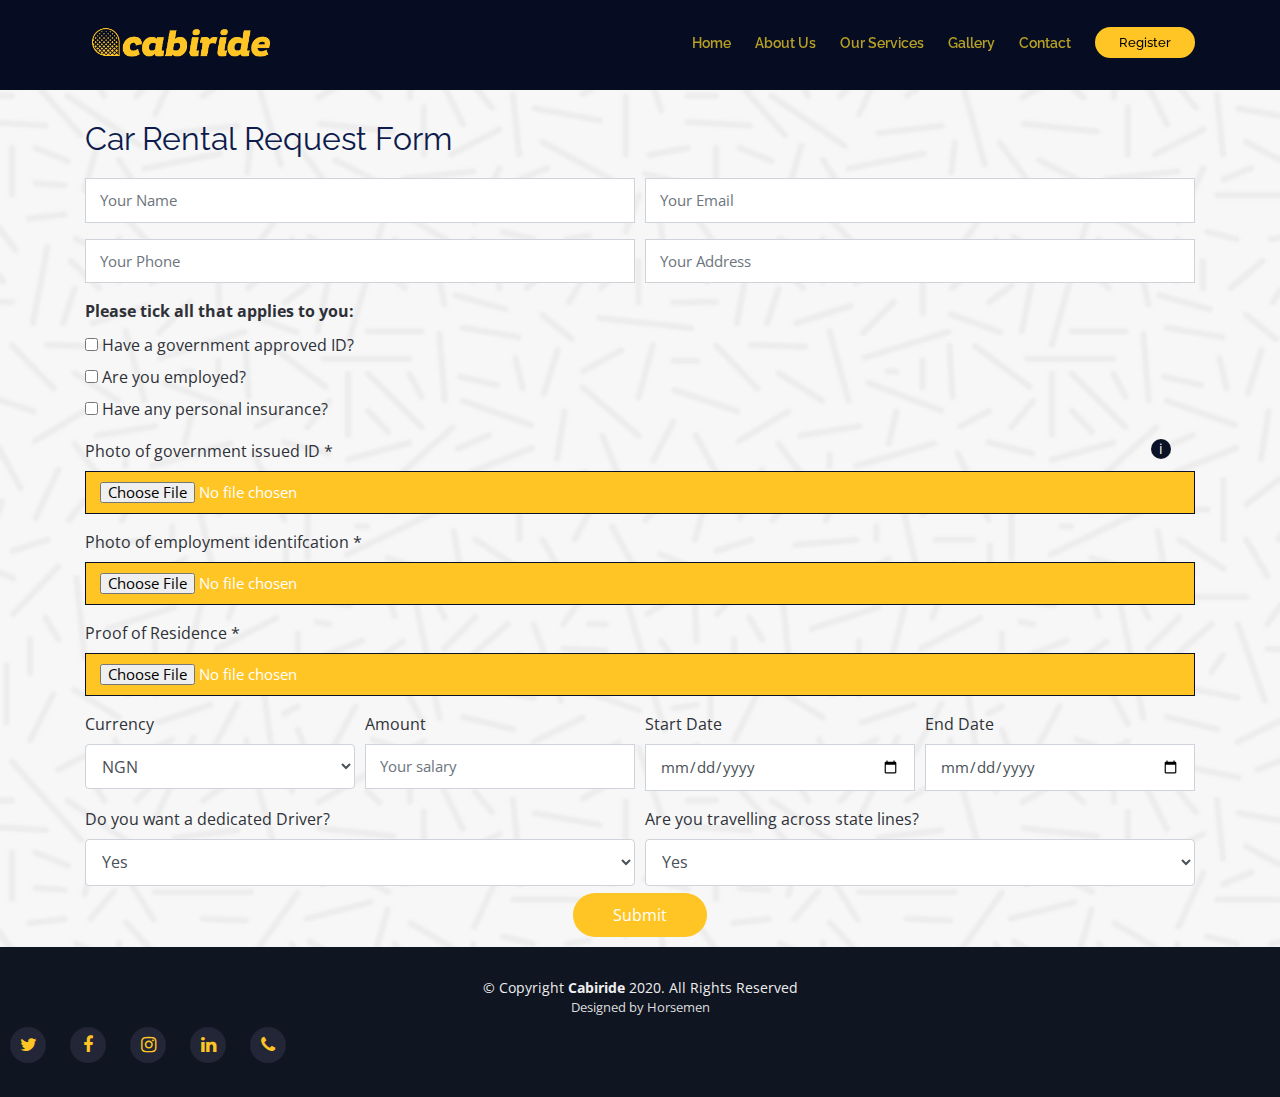
<file: carRentalsForm.html>
<!DOCTYPE html>
<html lang="en">

<head>
  <meta charset="utf-8">
  <title>Cabiride-Fleet Management Company</title>
  <meta content="width=device-width, initial-scale=1.0" name="viewport">
  <meta content="" name="keywords">
  <meta content="" name="description">

  <!-- Favicons -->
  <link href="img/favicon.png" rel="icon">
  <link href="img/apple-touch-icon.png" rel="apple-touch-icon">

  <!-- Google Fonts -->
  <link href="https://fonts.googleapis.com/css?family=Open+Sans:300,300i,400,400i,700,700i|Raleway:300,400,500,700,800" rel="stylesheet">

  <!-- Bootstrap CSS File -->
  <link href="lib/bootstrap/css/bootstrap.min.css" rel="stylesheet">

  <!-- Libraries CSS Files -->
  <link href="lib/font-awesome/css/font-awesome.min.css" rel="stylesheet">
  <link href="lib/animate/animate.min.css" rel="stylesheet">
  <link href="lib/venobox/venobox.css" rel="stylesheet">
  <link href="lib/owlcarousel/assets/owl.carousel.min.css" rel="stylesheet">

  <!-- Main Stylesheet File -->
  <link href="css/style.css" rel="stylesheet">

 </head>

<body>

  <!--==========================
    Header
  ============================-->
  <header id="header" class="header">
    <div class="container">

      <div id="logo" class="pull-left">
        <!-- Uncomment below if you prefer to use a text logo -->
        <!-- <h1><a href="#main">C<span>o</span>nf</a></h1>-->
        <a href="#intro" class="scrollto"><img src="img/logo.png" alt="Company logo" title=""></a>
      </div>

      <nav id="nav-menu-container">
        <ul class="nav-menu">
          <li><a href="index.html">Home</a></li>
          <li><a href="about.html">About Us</a></li>
          <li><a href="services.html">Our Services</a></li>
          <li><a href="gallery.html">Gallery</a></li>
          <li><a href="contact.html">Contact</a></li>
          <li class="buy-tickets"><a href="#buy-tickets">Register</a></li>
        </ul>
      </nav><!-- #nav-menu-container -->
    </div>
  </header><!-- #header -->
  <div class="nav-bg">
  </div>
     <!--==========================
      Contact Section
    ============================-->
    <section id="contact" class="section-bg wow">

      <div class="container">
        <h2>Car Rental Request Form</h2>
        <div class="form">
          <div id="sendmessage">Your message has been sent. Thank you!</div>
          <div id="errormessage"></div>
          <form action="" method="post" role="form" class="contactForm" enctype="multipart/form-data">
            <div class="form-row">
              <div class="form-group col-md-6">
                <input type="text" name="name" class="form-control" id="name" placeholder="Your Name" data-rule="minlen:4" data-msg="Please enter at least 4 chars" />
                <div class="validation"></div>
              </div>
              <div class="form-group col-md-6">
                <input type="email" class="form-control" name="email" id="email" placeholder="Your Email" data-rule="email" data-msg="Please enter a valid email" />
                <div class="validation"></div>
              </div>
            </div>
            <div class="form-row">
                <div class="form-group col-md-6">
                  <input type="tel" class="form-control" name="phone" id="phone" placeholder="Your Phone" data-rule="minlen:11" data-msg="Please enter a valid phone number" />
                  <div class="validation"></div>
                </div>
                <div class="form-group col-md-6">
                  <input type="text" class="form-control" name="address" id="address" placeholder="Your Address" data-rule="minlen:4" data-msg="Please enter at least 8 chars of subject" />
                  <div class="validation"></div>
                </div>
            </div>
            
              <p>Please tick all that applies to you:</p>
            
            <div class="checkbox-group">
              <input type="checkbox" name="identification" id="identification" value="Has a Valid ID" />
              <label class="check-box"for="identification">Have a government approved ID?</label><br>
              <input type="checkbox" name="work" id="work" value="gainfully employed" />
              <label class="check-box"for="work">Are you employed?</label><br>
              <input type="checkbox" name="Personalinsurance" id="Personalinsurance" value="Has Insurance" />
              <label class="check-box"for="Personalinsurance">Have any personal insurance?</label><br>
            </div>

              <div class="form-group" id="content">
                      <label for="identificationGovt">Photo of government issued ID * &nbsp</label>
                        <div class="help-tip">
                          <p>1. Drivers License <br>2. International passport<br>3. Voters card<br>4. National ID Card</p>
                        </div>
                      <input name="identificationGovt" type="file" class="filestyle file_1 form-control btn_file" required="" id="identificationGovt" tabindex="-1">
              </div>
              <div class="form-group">
                      <label for="identificationWork">Photo of employment identifcation *</label>
                      <input name="identificationWork" type="file" class="filestyle file_1 form-control btn_file" required="" id="identificationWork" tabindex="-1">
              </div>
              <div class="form-group">
                      <label for="proofOfResidence">Proof of Residence *</label>
                      <input name="proofOfResidence" type="file" class="filestyle file_1 form-control btn_file" required=""  id="proofOfResidence" tabindex="-1">
              </div>
              <div class="form-row">
                <div class="form-group col-md-3">
                  <label for="Currency">Currency</label>
                    <Select type="option" class="form-control" name="salaryCurrency" id="salaryCurrency">
                      <option>NGN</option>
                      <option>USD</option>
                      <option>GBP</option>
                    </Select>
                  <div class="validation"></div>
                </div>
                  <div class="form-group col-md-3">
                  <label for="startDate">Amount</label>
                  <input type="tel" class="form-control" name="salary" id="salary" placeholder="Your salary" data-rule="minlen:4" data-msg="Please enter only numbers" />
                  <div class="validation"></div>
                </div>
                <div class="form-group col-md-3">
                  <label for="startDate">Start Date</label>
                  <input type="date" class="form-control" name="startDate" id="startDate" data-rule="minlen:4" data-msg="Please select a date"  />
                  <div class="validation"></div>
                </div>
                 <div class="form-group col-md-3">
                  <label for="endDate">End Date</label>
                  <input type="date" class="form-control" name="endDate" id="endDate" data-rule="minlen:4" data-msg="Please select a date" />
                  <div class="validation"></div>
                </div>
            </div>
            <div class="form-row">
                <div class="form-group col-md-6">
                      <label for="driver">Do you want a dedicated Driver?</label>
                        <Select type="option" class="form-control" name="Driver" id="Driver">
                          <option>Yes</option>
                          <option>No</option>
                        </Select>
                      <div class="validation"></div>
                 </div>
                    <div class="form-group col-md-6">
                      <label for="Mobility">Are you travelling across state lines?</label>
                        <Select type="option" class="form-control" name="Mobility" id="Mobility">
                          <option>Yes</option>
                          <option>No</option>
                        </Select>
                      <div class="validation"></div>
                 </div>
            </div>     

            <div class="text-center"><button name="submit" id="submit" type="submit">Submit</button></div>
          </form>
        </div>

      </div>
    </section><!-- contact -->


<!--==========================
    Footer
  ============================-->
  <footer id="footer">
    <div class="container">
      <div class="copyright">
        &copy; Copyright <strong>Cabiride</strong> 2020. All Rights Reserved
      </div>
      <div class="credits">
        Designed by Horsemen
      </div>
    </div>
    <div class="social-links">
        <a href="#" class="twitter"><i class="fa fa-twitter"></i></a>
          <a href="#" class="facebook"><i class="fa fa-facebook"></i></a>
          <a href="#" class="instagram"><i class="fa fa-instagram"></i></a>
        <a href="#" class="linkedin"><i class="fa fa-linkedin"></i></a>
        <a href="#" class="phone"><i class="fa fa-phone"></i></a>
    </div>
  </footer><!-- #footer -->

  <a href="#" class="back-to-top"><i class="fa fa-angle-up"></i></a>
  
 
  <!-- JavaScript Libraries -->
  <script src="lib/jquery/jquery.min.js"></script>
  <script src="lib/jquery/jquery-migrate.min.js"></script>
  <script src="lib/bootstrap/js/bootstrap.bundle.min.js"></script>
  <script src="lib/easing/easing.min.js"></script>
  <script src="lib/superfish/hoverIntent.js"></script>
  <script src="lib/superfish/superfish.min.js"></script>
  <script src="lib/wow/wow.min.js"></script>
  <script src="lib/venobox/venobox.min.js"></script>
  <script src="lib/owlcarousel/owl.carousel.min.js"></script>

  <!-- Contact Form JavaScript File -->
 <!-- <script src="js/contactform.js"></script> -->

  <!-- Template Main Javascript File -->
  <script src="js/main.js"></script>

  <script type="text/Javascript">
    
      $('form.contactForm').submit(function() {
    var f = $(this).find('.form-group'),
      ferror = false,
      emailExp = /^[^\s()<>@,;:\/]+@\w[\w\.-]+\.[a-z]{2,}$/i;

    f.children('input').each(function() { // run all inputs

      var i = $(this); // current input
      var rule = i.attr('data-rule');

      if (rule !== undefined) {
        var ierror = false; // error flag for current input
        var pos = rule.indexOf(':', 0);
        if (pos >= 0) {
          var exp = rule.substr(pos + 1, rule.length);
          rule = rule.substr(0, pos);
        } else {
          rule = rule.substr(pos + 1, rule.length);
        }

        switch (rule) {
          case 'required':
            if (i.val() === '') {
              ferror = ierror = true;
            }
            break;

          case 'minlen':
            if (i.val().length < parseInt(exp)) {
              ferror = ierror = true;
            }
            break;

          case 'email':
            if (!emailExp.test(i.val())) {
              ferror = ierror = true;
            }
            break;

          case 'checked':
            if (! i.is(':checked')) {
              ferror = ierror = true;
            }
            break;

          case 'regexp':
            exp = new RegExp(exp);
            if (!exp.test(i.val())) {
              ferror = ierror = true;
            }
            break;
        }
        i.next('.validation').html((ierror ? (i.attr('data-msg') !== undefined ? i.attr('data-msg') : 'wrong Input') : '')).show('blind');
      }
    });

    f.children('textarea').each(function() { // run all inputs

      var i = $(this); // current input
      var rule = i.attr('data-rule');

      if (rule !== undefined) {
        var ierror = false; // error flag for current input
        var pos = rule.indexOf(':', 0);
        if (pos >= 0) {
          var exp = rule.substr(pos + 1, rule.length);
          rule = rule.substr(0, pos);
        } else {
          rule = rule.substr(pos + 1, rule.length);
        }

        switch (rule) {
          case 'required':
            if (i.val() === '') {
              ferror = ierror = true;
            }
            break;

          case 'minlen':
            if (i.val().length < parseInt(exp)) {
              ferror = ierror = true;
            }
            break;
        }
        i.next('.validation').html((ierror ? (i.attr('data-msg') != undefined ? i.attr('data-msg') : 'wrong Input') : '')).show('blind');
      }
    });

        if (ferror) return false;
    else var str = $(this).serialize();
    var action = $(this).attr('action');
    if( ! action ) {
      action = '';
    }
    $.ajax({
      type: "POST",
      url: action,
      data: str,

      });
    });
  </script>

</body>

</html>
</file>
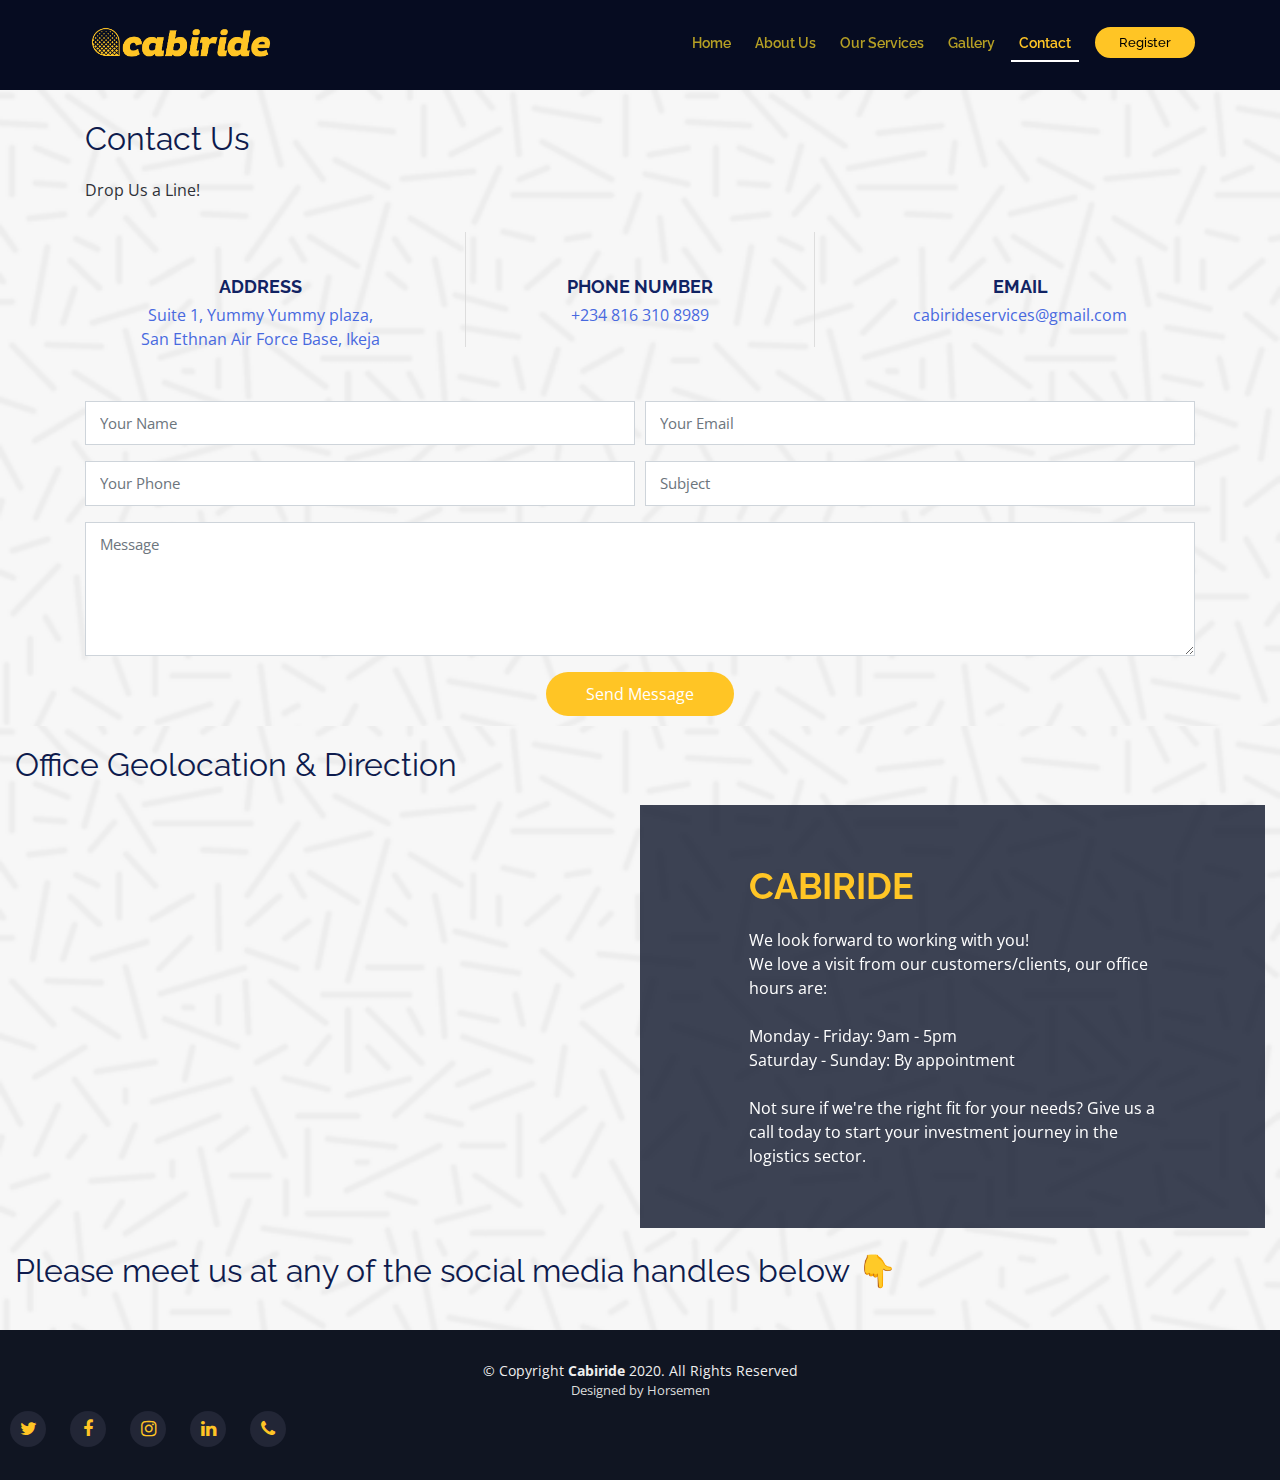
<file: contact.html>
<!DOCTYPE html>
<html lang="en">

<head>
  <meta charset="utf-8">
  <title>Cabiride-Fleet Management Company</title>
  <meta content="width=device-width, initial-scale=1.0" name="viewport">
  <meta content="" name="keywords">
  <meta content="" name="description">

  <!-- Favicons -->
  <link href="img/favicon.png" rel="icon">
  <link href="img/apple-touch-icon.png" rel="apple-touch-icon">

  <!-- Google Fonts -->
  <link href="https://fonts.googleapis.com/css?family=Open+Sans:300,300i,400,400i,700,700i|Raleway:300,400,500,700,800" rel="stylesheet">

  <!-- Bootstrap CSS File -->
  <link href="lib/bootstrap/css/bootstrap.min.css" rel="stylesheet">

  <!-- Libraries CSS Files -->
  <link href="lib/font-awesome/css/font-awesome.min.css" rel="stylesheet">
  <link href="lib/animate/animate.min.css" rel="stylesheet">
  <link href="lib/venobox/venobox.css" rel="stylesheet">
  <link href="lib/owlcarousel/assets/owl.carousel.min.css" rel="stylesheet">

  <!-- Main Stylesheet File -->
  <link href="css/style.css" rel="stylesheet">

 </head>

<body>

  <!--==========================
    Header
  ============================-->
  <header id="header" class="header">
    <div class="container">

      <div id="logo" class="pull-left">
        <!-- Uncomment below if you prefer to use a text logo -->
        <!-- <h1><a href="#main">C<span>o</span>nf</a></h1>-->
        <a href="#intro" class="scrollto"><img src="img/logo.png" alt="Company logo" title=""></a>
      </div>

      <nav id="nav-menu-container">
        <ul class="nav-menu">
          <li><a href="index.html">Home</a></li>
          <li><a href="about.html">About Us</a></li>
          <li><a href="services.html">Our Services</a></li>
          <li><a href="gallery.html">Gallery</a></li>
          <li class="menu-active"><a href="contact.html">Contact</a></li>
          <li class="buy-tickets"><a href="#buy-tickets">Register</a></li>
        </ul>
      </nav><!-- #nav-menu-container -->
    </div>
  </header><!-- #header -->
  <div class="nav-bg">
  </div>
     <!--==========================
      Contact Section
    ============================-->
    <section id="contact" class="section-bg wow">

      <div class="container">

        <div class="section-header">
          <h2>Contact Us</h2>
          <p>Drop Us a Line!</p>
        </div>

        <div class="row contact-info">

          <div class="col-md-4">
            <div class="contact-address">
              <i class="ion-ios-location-outline"></i>
              <h3>Address</h3>
              <address><a href="#map">Suite 1, Yummy Yummy plaza, <br>San Ethnan Air Force Base, Ikeja</a></address>
            </div>
          </div>

          <div class="col-md-4">
            <div class="contact-phone">
              <i class="ion-ios-telephone-outline"></i>
              <h3>Phone Number</h3>
              <p><a href="tel:+2348163108989">+234 816 310 8989</a></p>
            </div>
          </div>

          <div class="col-md-4">
            <div class="contact-email">
              <i class="ion-ios-email-outline"></i>
              <h3>Email</h3>
              <p><a href="mailto:cabirideservices@gmail.com">cabirideservices@gmail.com</a></p>
            </div>
          </div>

        </div>

        <div class="form">
          <div id="sendmessage">Your message has been sent. Thank you!</div>
          <div id="errormessage"></div>
          <form action="php/ContactForm.php" method="Post" role="form" class="contactForm" enctype=”multipart/form-data”>
            <div class="form-row">
              <div class="form-group col-md-6">
                <input type="text" name="name" class="form-control" id="name" placeholder="Your Name" data-rule="minlen:4" data-msg="Please enter at least 4 chars" />
                <div class="validation"></div>
              </div>
              <div class="form-group col-md-6">
                <input type="email" class="form-control" name="email" id="email" placeholder="Your Email" data-rule="email" data-msg="Please enter a valid email" />
                <div class="validation"></div>
              </div>
            </div>
            <div class="form-row">
                <div class="form-group col-md-6">
                  <input type="tel" class="form-control" name="phone" id="phone" placeholder="Your Phone" data-rule="minlen:11" data-msg="Please enter a valid phone number" />
                  <div class="validation"></div>
                </div>
                <div class="form-group col-md-6">
                  <input type="text" class="form-control" name="subject" id="subject" placeholder="Subject" data-rule="minlen:4" data-msg="Please enter at least 8 chars of subject" />
                  <div class="validation"></div>
                </div>
            </div>
            <div class="form-group">
              <textarea class="form-control" id="message" name="message" rows="5" data-rule="required" data-msg="Please write something for us" placeholder="Message"></textarea>
              <div class="validation"></div>
            </div>
            <div class="text-center"><button type="submit">Send Message</button></div>
          </form>
        </div>

      </div>
    </section><!-- contact -->

    <!-- =====================
         Office Map Section
      =====================-->
<section id="venue">

      <div class="container-fluid">

        <div class="section-header">
          <h2>Office Geolocation & Direction</h2>
        </div>

        <div id="map" class="row no-gutters">
          <div class="col-lg-6 venue-map">
              <iframe src="https://www.google.com/maps/embed?pb=!1m18!1m12!1m3!1d3963.5494508644138!2d3.3347448142667315!3d6.578400824348968!2m3!1f0!2f0!3f0!3m2!1i1024!2i768!4f13.1!3m3!1m2!1s0x103b921dc69af115%3A0xde2e5394d45bba65!2sSam%20Ethnan%20Airforce%20Base!5e0!3m2!1sen!2sng!4v1587115051676!5m2!1sen!2sng" width="600" height="450" frameborder="0" style="border:0;" allowfullscreen="" aria-hidden="false" tabindex="0">
              </iframe>
          </div>

          <div class="col-lg-6 venue-info">
            <div class="row justify-content-center">
              <div class="col-11 col-lg-8">
                <h3>CABIRIDE</h3>
                  <p>We look forward to working with you! <br> We love a visit from our customers/clients, our office hours are: <br><br> Monday - Friday: 9am - 5pm <br>Saturday - Sunday: By appointment<br><br> Not sure if we're the right fit for your needs? Give us a call today to start your investment journey in the logistics sector.
                </p>
              </div>
            </div>
          </div>

        </div>
        <br>
        <h2>Please meet us at any of the social media handles below &#128071;</h2>
      </div>

</section>

<!--==========================
    Footer
  ============================-->
  <footer id="footer">
    <div class="container">
      <div class="copyright">
        &copy; Copyright <strong>Cabiride</strong> 2020. All Rights Reserved
      </div>
      <div class="credits">
        Designed by Horsemen
      </div>
    </div>
    <div class="social-links">
        <a href="#" class="twitter"><i class="fa fa-twitter"></i></a>
          <a href="#" class="facebook"><i class="fa fa-facebook"></i></a>
          <a href="#" class="instagram"><i class="fa fa-instagram"></i></a>
        <a href="#" class="linkedin"><i class="fa fa-linkedin"></i></a>
        <a href="#" class="phone"><i class="fa fa-phone"></i></a>
    </div>
  </footer><!-- #footer -->

  <a href="#" class="back-to-top"><i class="fa fa-angle-up"></i></a>

  <!-- JavaScript Libraries -->
  <script src="lib/jquery/jquery.min.js"></script>
  <script src="lib/jquery/jquery-migrate.min.js"></script>
  <script src="lib/bootstrap/js/bootstrap.bundle.min.js"></script>
  <script src="lib/easing/easing.min.js"></script>
  <script src="lib/superfish/hoverIntent.js"></script>
  <script src="lib/superfish/superfish.min.js"></script>
  <script src="lib/wow/wow.min.js"></script>
  <script src="lib/venobox/venobox.min.js"></script>
  <script src="lib/owlcarousel/owl.carousel.min.js"></script>

  <!-- Contact Form JavaScript File -->
  <script src="js/contactform.js"></script> 

  <!-- Template Main Javascript File -->
  <script src="js/main.js"></script>
</body>

</html>
</file>
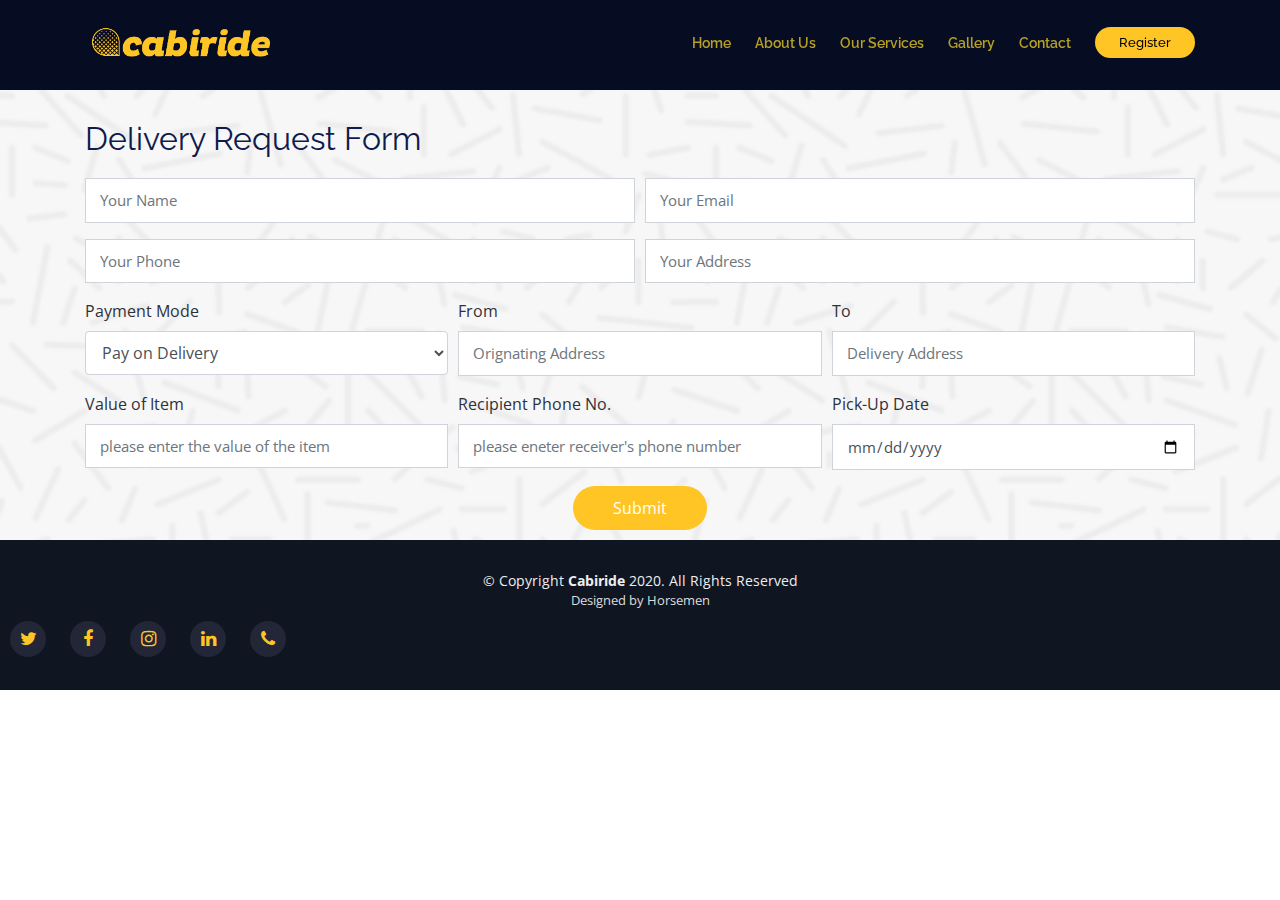
<file: deliveryServiceForm.html>
<!DOCTYPE html>
<html lang="en">

<head>
  <meta charset="utf-8">
  <title>Cabiride-Fleet Management Company</title>
  <meta content="width=device-width, initial-scale=1.0" name="viewport">
  <meta content="" name="keywords">
  <meta content="" name="description">

  <!-- Favicons -->
  <link href="img/favicon.png" rel="icon">
  <link href="img/apple-touch-icon.png" rel="apple-touch-icon">

  <!-- Google Fonts -->
  <link href="https://fonts.googleapis.com/css?family=Open+Sans:300,300i,400,400i,700,700i|Raleway:300,400,500,700,800" rel="stylesheet">

  <!-- Bootstrap CSS File -->
  <link href="lib/bootstrap/css/bootstrap.min.css" rel="stylesheet">

  <!-- Libraries CSS Files -->
  <link href="lib/font-awesome/css/font-awesome.min.css" rel="stylesheet">
  <link href="lib/animate/animate.min.css" rel="stylesheet">
  <link href="lib/venobox/venobox.css" rel="stylesheet">
  <link href="lib/owlcarousel/assets/owl.carousel.min.css" rel="stylesheet">

  <!-- Main Stylesheet File -->
  <link href="css/style.css" rel="stylesheet">

 </head>

<body>

  <!--==========================
    Header
  ============================-->
  <header id="header" class="header">
    <div class="container">

      <div id="logo" class="pull-left">
        <!-- Uncomment below if you prefer to use a text logo -->
        <!-- <h1><a href="#main">C<span>o</span>nf</a></h1>-->
        <a href="#intro" class="scrollto"><img src="img/logo.png" alt="Company logo" title=""></a>
      </div>

      <nav id="nav-menu-container">
        <ul class="nav-menu">
          <li><a href="index.html">Home</a></li>
          <li><a href="about.html">About Us</a></li>
          <li><a href="services.html">Our Services</a></li>
          <li><a href="gallery.html">Gallery</a></li>
          <li><a href="contact.html">Contact</a></li>
          <li class="buy-tickets"><a href="#buy-tickets">Register</a></li>
        </ul>
      </nav><!-- #nav-menu-container -->
    </div>
  </header><!-- #header -->
  <div class="nav-bg">
  </div>
     <!--==========================
      Contact Section
    ============================-->
    <section id="contact" class="section-bg wow">

      <div class="container">
        <h2>Delivery Request Form</h2>
        <div class="form">
          <div id="sendmessage">Your message has been sent. Thank you!</div>
          <div id="errormessage"></div>
          <form action="" method="post" role="form" class="contactForm" enctype="multipart/form-data">
            <div class="form-row">
              <div class="form-group col-md-6">
                <input type="text" name="name" class="form-control" id="name" placeholder="Your Name" data-rule="minlen:4" data-msg="Please enter at least 4 chars" />
                <div class="validation"></div>
              </div>
              <div class="form-group col-md-6">
                <input type="email" class="form-control" name="email" id="email" placeholder="Your Email" data-rule="email" data-msg="Please enter a valid email" />
                <div class="validation"></div>
              </div>
            </div>
            <div class="form-row">
                <div class="form-group col-md-6">
                  <input type="tel" class="form-control" name="phone" id="phone" placeholder="Your Phone" data-rule="minlen:11" data-msg="Please enter a valid phone number" />
                  <div class="validation"></div>
                </div>
                <div class="form-group col-md-6">
                  <input type="text" class="form-control" name="address" id="address" placeholder="Your Address" data-rule="minlen:4" data-msg="Please enter at least 8 chars of subject" />
                  <div class="validation"></div>
                </div>
            </div>
            
              <div class="form-row">
                <div class="form-group col-md-4">
                  <label for="paymentMode">Payment Mode</label>
                    <Select type="option" class="form-control" name="paymentMode" id="paymentMode">
                      <option>Pay on Delivery</option>
                      <option>Pay on Pick-Up</option>
                    </Select>
                  <div class="validation"></div>
                </div>
                  <div class="form-group col-md-4">
                  <label for="originatingAddress">From</label>
                  <input type="text" class="form-control" name="originatingAddress" id="salary" placeholder="Orignating Address" data-rule="minlen:4" data-msg="Please enter your address" />
                  <div class="validation"></div>
                </div>
                <div class="form-group col-md-4">
                  <label for="destinationAddress">To</label>
                  <input type="text" class="form-control" name="destinationAddress" id="destinationAddress" placeholder="Delivery Address" data-rule="minlen:4" data-msg="Please enter destination address"  />
                  <div class="validation"></div>
                </div>
            </div>
            <div class="form-row">
                  <div class="form-group col-md-4">
                  <label for="itemValue">Value of Item</label>
                  <input type="tel" class="form-control" name="itemValue" id="itemValue" placeholder="please enter the value of the item" data-rule="minlen:4" data-msg="Please enter only numbers"/>
                  <div class="validation"></div>
                </div>
                <div class="form-group col-md-4">
                  <label for="receiverPhone">Recipient Phone No.</label>
                  <input type="tel" class="form-control" name="receiverPhone" id="receiverPhone" placeholder="please eneter receiver's phone number" data-rule="minlen:4" data-msg="Please enter the receiver's phonenumber"  />
                  <div class="validation"></div>
                </div>
                 <div class="form-group col-md-4">
                  <label for="endDate">Pick-Up Date</label>
                  <input type="date" class="form-control" name="pickUpDate" id="pickUpDate" data-rule="minlen:4" data-msg="Please select a date" />
                  <div class="validation"></div>
                </div>
            </div>
            <div class="text-center"><button name="submit" id="submit" type="submit">Submit</button></div>
          </form>
        </div>

      </div>
    </section><!-- contact -->


<!--==========================
    Footer
  ============================-->
  <footer id="footer">
    <div class="container">
      <div class="copyright">
        &copy; Copyright <strong>Cabiride</strong> 2020. All Rights Reserved
      </div>
      <div class="credits">
        Designed by Horsemen
      </div>
    </div>
    <div class="social-links">
        <a href="#" class="twitter"><i class="fa fa-twitter"></i></a>
          <a href="#" class="facebook"><i class="fa fa-facebook"></i></a>
          <a href="#" class="instagram"><i class="fa fa-instagram"></i></a>
        <a href="#" class="linkedin"><i class="fa fa-linkedin"></i></a>
        <a href="#" class="phone"><i class="fa fa-phone"></i></a>
    </div>
  </footer><!-- #footer -->

  <a href="#" class="back-to-top"><i class="fa fa-angle-up"></i></a>
  
 
  <!-- JavaScript Libraries -->
  <script src="lib/jquery/jquery.min.js"></script>
  <script src="lib/jquery/jquery-migrate.min.js"></script>
  <script src="lib/bootstrap/js/bootstrap.bundle.min.js"></script>
  <script src="lib/easing/easing.min.js"></script>
  <script src="lib/superfish/hoverIntent.js"></script>
  <script src="lib/superfish/superfish.min.js"></script>
  <script src="lib/wow/wow.min.js"></script>
  <script src="lib/venobox/venobox.min.js"></script>
  <script src="lib/owlcarousel/owl.carousel.min.js"></script>

  <!-- Contact Form JavaScript File -->
 <script src="js/contactform.js"></script> 

  <!-- Template Main Javascript File -->
  <script src="js/main.js"></script>

  

</body>

</html>
</file>
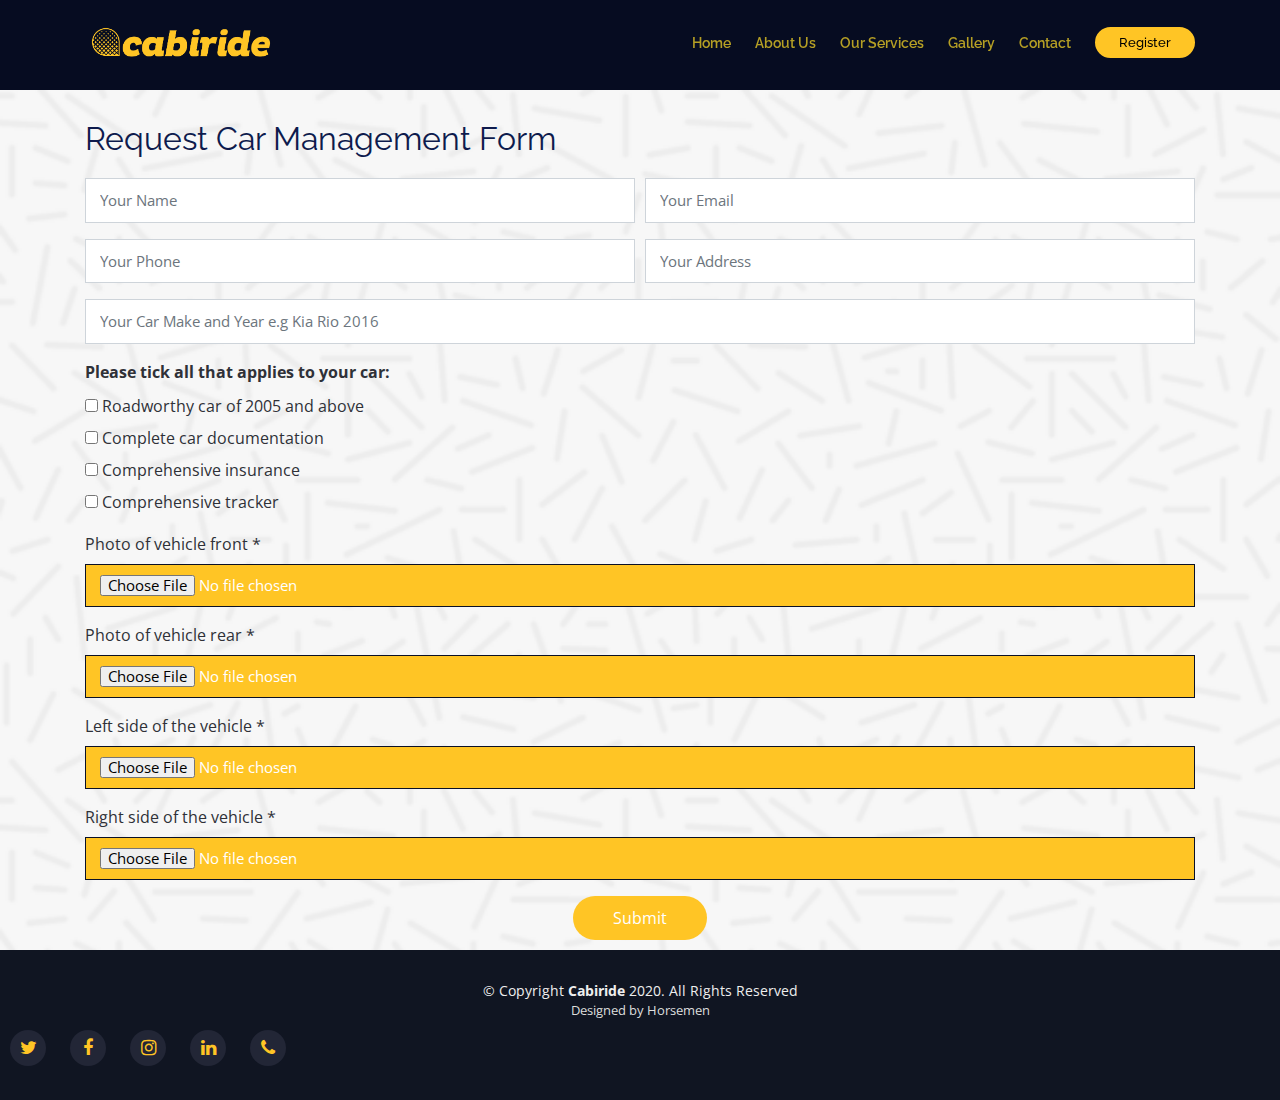
<file: form.html>
<!DOCTYPE html>
<html lang="en">

<head>
  <meta charset="utf-8">
  <title>Cabiride-Fleet Management Company</title>
  <meta content="width=device-width, initial-scale=1.0" name="viewport">
  <meta content="" name="keywords">
  <meta content="" name="description">

  <!-- Favicons -->
  <link href="img/favicon.png" rel="icon">
  <link href="img/apple-touch-icon.png" rel="apple-touch-icon">

  <!-- Google Fonts -->
  <link href="https://fonts.googleapis.com/css?family=Open+Sans:300,300i,400,400i,700,700i|Raleway:300,400,500,700,800" rel="stylesheet">

  <!-- Bootstrap CSS File -->
  <link href="lib/bootstrap/css/bootstrap.min.css" rel="stylesheet">

  <!-- Libraries CSS Files -->
  <link href="lib/font-awesome/css/font-awesome.min.css" rel="stylesheet">
  <link href="lib/animate/animate.min.css" rel="stylesheet">
  <link href="lib/venobox/venobox.css" rel="stylesheet">
  <link href="lib/owlcarousel/assets/owl.carousel.min.css" rel="stylesheet">

  <!-- Main Stylesheet File -->
  <link href="css/style.css" rel="stylesheet">

 </head>

<body>

  <!--==========================
    Header
  ============================-->
  <header id="header" class="header">
    <div class="container">

      <div id="logo" class="pull-left">
        <!-- Uncomment below if you prefer to use a text logo -->
        <!-- <h1><a href="#main">C<span>o</span>nf</a></h1>-->
        <a href="#intro" class="scrollto"><img src="img/logo.png" alt="Company logo" title=""></a>
      </div>

      <nav id="nav-menu-container">
        <ul class="nav-menu">
          <li><a href="index.html">Home</a></li>
          <li><a href="about.html">About Us</a></li>
          <li><a href="services.html">Our Services</a></li>
          <li><a href="gallery.html">Gallery</a></li>
          <li><a href="contact.html">Contact</a></li>
          <li class="buy-tickets"><a href="#buy-tickets">Register</a></li>
        </ul>
      </nav><!-- #nav-menu-container -->
    </div>
  </header><!-- #header -->
  <div class="nav-bg">
  </div>
     <!--==========================
      Contact Section
    ============================-->
    <section id="contact" class="section-bg wow">

      <div class="container">
        <h2>Request Car Management Form</h2>
        <div class="form">
          <div id="sendmessage">Your message has been sent. Thank you!</div>
          <div id="errormessage"></div>
          <form action="php/form.php" method="post" role="form" class="contactForm" enctype="multipart/form-data">
            <div class="form-row">
              <div class="form-group col-md-6">
                <input type="text" name="name" class="form-control" id="name" placeholder="Your Name" data-rule="minlen:4" data-msg="Please enter at least 4 chars" />
                <div class="validation"></div>
              </div>
              <div class="form-group col-md-6">
                <input type="email" class="form-control" name="email" id="email" placeholder="Your Email" data-rule="email" data-msg="Please enter a valid email" />
                <div class="validation"></div>
              </div>
            </div>
            <div class="form-row">
                <div class="form-group col-md-6">
                  <input type="tel" class="form-control" name="phone" id="phone" placeholder="Your Phone" data-rule="minlen:11" data-msg="Please enter a valid phone number" />
                  <div class="validation"></div>
                </div>
                <div class="form-group col-md-6">
                  <input type="text" class="form-control" name="address" id="address" placeholder="Your Address" data-rule="minlen:4" data-msg="Please enter at least 8 chars of subject" />
                  <div class="validation"></div>
                </div>
            </div>
            <div class="form-group">
              <input type="text" class="form-control" name="carMake" id="carMake" placeholder="Your Car Make and Year e.g Kia Rio 2016" data-rule="minlen:8" data-msg="Please state your car make and year e.g Kia Rio 2016" />
              <div class="validation"></div>
            </div>
            
            
              <p>Please tick all that applies to your car:</p>
            
            <div class="checkbox-group">
              <input type="checkbox" name="car" id="car" value="Has a valid car" />
              <label class="check-box"for="car">Roadworthy car of 2005 and above</label><br>
              <input type="checkbox" name="docs" id="docs" value="Has Complete Documentation" />
              <label class="check-box"for="docs">Complete car documentation</label><br>
              <input type="checkbox" name="insurance" id="insurance" value="Has Insurance" />
              <label class="check-box"for="insurance">Comprehensive insurance</label><br>
              <input type="checkbox" name="tracker" id="tracker" value="Has Tracker" />
              <label class="check-box"for="tracker">Comprehensive tracker</label><br>
            </div>

              <div class="form-group">
                      <label for="vehicleFront">Photo of vehicle front *</label>
                      <input name="vehicleFront" type="file" class="filestyle file_1 form-control btn_file" required="" id="vehicleFront" tabindex="-1">
              </div>
              <div class="form-group">
                      <label for="vehicleRear">Photo of vehicle rear *</label>
                      <input name="vehicleRear" type="file" class="filestyle file_1 form-control btn_file" required="" id="vehicleRear" tabindex="-1">
              </div>
              <div class="form-group">
                      <label for="vehicleLeft">Left side of the vehicle *</label>
                      <input name="vehicleLeft" type="file" class="filestyle file_1 form-control btn_file" required=""  id="vehicleLeft" tabindex="-1">
              </div>
              <div class="form-group">
                      <label for="vehicleRight">Right side of the vehicle *</label>
                      <input name="vehicleRight" type="file" class="filestyle file_1 form-control btn_file"  required="" id="vehicleRight" tabindex="-1">
              </div>

            <div class="text-center"><button name="submit" id="submit" type="submit">Submit</button></div>
          </form>
        </div>

      </div>
    </section><!-- contact -->


<!--==========================
    Footer
  ============================-->
  <footer id="footer">
    <div class="container">
      <div class="copyright">
        &copy; Copyright <strong>Cabiride</strong> 2020. All Rights Reserved
      </div>
      <div class="credits">
        Designed by Horsemen
      </div>
    </div>
    <div class="social-links">
        <a href="#" class="twitter"><i class="fa fa-twitter"></i></a>
          <a href="#" class="facebook"><i class="fa fa-facebook"></i></a>
          <a href="#" class="instagram"><i class="fa fa-instagram"></i></a>
        <a href="#" class="linkedin"><i class="fa fa-linkedin"></i></a>
        <a href="#" class="phone"><i class="fa fa-phone"></i></a>
    </div>
  </footer><!-- #footer -->

  <a href="#" class="back-to-top"><i class="fa fa-angle-up"></i></a>
  
 
  <!-- JavaScript Libraries -->
  <script src="lib/jquery/jquery.min.js"></script>
  <script src="lib/jquery/jquery-migrate.min.js"></script>
  <script src="lib/bootstrap/js/bootstrap.bundle.min.js"></script>
  <script src="lib/easing/easing.min.js"></script>
  <script src="lib/superfish/hoverIntent.js"></script>
  <script src="lib/superfish/superfish.min.js"></script>
  <script src="lib/wow/wow.min.js"></script>
  <script src="lib/venobox/venobox.min.js"></script>
  <script src="lib/owlcarousel/owl.carousel.min.js"></script>

  <!-- Contact Form JavaScript File -->
 <!-- <script src="js/contactform.js"></script> -->

  <!-- Template Main Javascript File -->
  <script src="js/main.js"></script>

  <script type="text/Javascript">
    
      $('form.contactForm').submit(function() {
    var f = $(this).find('.form-group'),
      ferror = false,
      emailExp = /^[^\s()<>@,;:\/]+@\w[\w\.-]+\.[a-z]{2,}$/i;

    f.children('input').each(function() { // run all inputs

      var i = $(this); // current input
      var rule = i.attr('data-rule');

      if (rule !== undefined) {
        var ierror = false; // error flag for current input
        var pos = rule.indexOf(':', 0);
        if (pos >= 0) {
          var exp = rule.substr(pos + 1, rule.length);
          rule = rule.substr(0, pos);
        } else {
          rule = rule.substr(pos + 1, rule.length);
        }

        switch (rule) {
          case 'required':
            if (i.val() === '') {
              ferror = ierror = true;
            }
            break;

          case 'minlen':
            if (i.val().length < parseInt(exp)) {
              ferror = ierror = true;
            }
            break;

          case 'email':
            if (!emailExp.test(i.val())) {
              ferror = ierror = true;
            }
            break;

          case 'checked':
            if (! i.is(':checked')) {
              ferror = ierror = true;
            }
            break;

          case 'regexp':
            exp = new RegExp(exp);
            if (!exp.test(i.val())) {
              ferror = ierror = true;
            }
            break;
        }
        i.next('.validation').html((ierror ? (i.attr('data-msg') !== undefined ? i.attr('data-msg') : 'wrong Input') : '')).show('blind');
      }
    });

    f.children('textarea').each(function() { // run all inputs

      var i = $(this); // current input
      var rule = i.attr('data-rule');

      if (rule !== undefined) {
        var ierror = false; // error flag for current input
        var pos = rule.indexOf(':', 0);
        if (pos >= 0) {
          var exp = rule.substr(pos + 1, rule.length);
          rule = rule.substr(0, pos);
        } else {
          rule = rule.substr(pos + 1, rule.length);
        }

        switch (rule) {
          case 'required':
            if (i.val() === '') {
              ferror = ierror = true;
            }
            break;

          case 'minlen':
            if (i.val().length < parseInt(exp)) {
              ferror = ierror = true;
            }
            break;
        }
        i.next('.validation').html((ierror ? (i.attr('data-msg') != undefined ? i.attr('data-msg') : 'wrong Input') : '')).show('blind');
      }
    });

        if (ferror) return false;
    else var str = $(this).serialize();
    var action = $(this).attr('action');
    if( ! action ) {
      action = '';
    }
    $.ajax({
      type: "POST",
      url: action,
      data: str,

    });
  });
  </script>




</script>

</body>

</html>
</file>
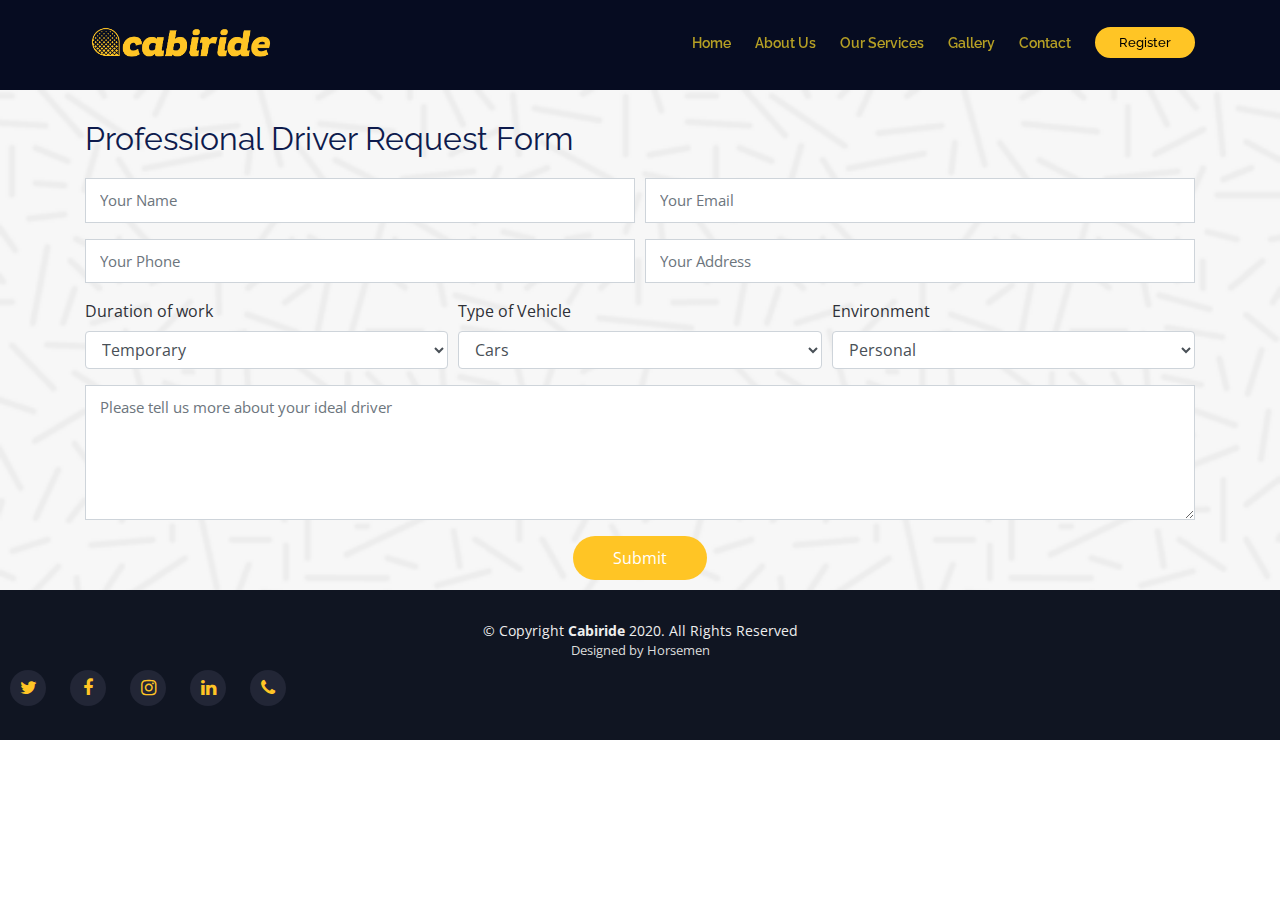
<file: professionalDriverForm.html>
<!DOCTYPE html>
<html lang="en">

<head>
  <meta charset="utf-8">
  <title>Cabiride-Fleet Management Company</title>
  <meta content="width=device-width, initial-scale=1.0" name="viewport">
  <meta content="" name="keywords">
  <meta content="" name="description">

  <!-- Favicons -->
  <link href="img/favicon.png" rel="icon">
  <link href="img/apple-touch-icon.png" rel="apple-touch-icon">

  <!-- Google Fonts -->
  <link href="https://fonts.googleapis.com/css?family=Open+Sans:300,300i,400,400i,700,700i|Raleway:300,400,500,700,800" rel="stylesheet">

  <!-- Bootstrap CSS File -->
  <link href="lib/bootstrap/css/bootstrap.min.css" rel="stylesheet">

  <!-- Libraries CSS Files -->
  <link href="lib/font-awesome/css/font-awesome.min.css" rel="stylesheet">
  <link href="lib/animate/animate.min.css" rel="stylesheet">
  <link href="lib/venobox/venobox.css" rel="stylesheet">
  <link href="lib/owlcarousel/assets/owl.carousel.min.css" rel="stylesheet">

  <!-- Main Stylesheet File -->
  <link href="css/style.css" rel="stylesheet">

 </head>

<body>

  <!--==========================
    Header
  ============================-->
  <header id="header" class="header">
    <div class="container">

      <div id="logo" class="pull-left">
        <!-- Uncomment below if you prefer to use a text logo -->
        <!-- <h1><a href="#main">C<span>o</span>nf</a></h1>-->
        <a href="#intro" class="scrollto"><img src="img/logo.png" alt="Company logo" title=""></a>
      </div>

      <nav id="nav-menu-container">
        <ul class="nav-menu">
          <li><a href="index.html">Home</a></li>
          <li><a href="about.html">About Us</a></li>
          <li><a href="services.html">Our Services</a></li>
          <li><a href="gallery.html">Gallery</a></li>
          <li><a href="contact.html">Contact</a></li>
          <li class="buy-tickets"><a href="#buy-tickets">Register</a></li>
        </ul>
      </nav><!-- #nav-menu-container -->
    </div>
  </header><!-- #header -->
  <div class="nav-bg">
  </div>
     <!--==========================
      Contact Section
    ============================-->
    <section id="contact" class="section-bg wow">

      <div class="container">
        <h2>Professional Driver Request Form</h2>
        <div class="form">
          <div id="sendmessage">Your message has been sent. Thank you!</div>
          <div id="errormessage"></div>
          <form action="" method="post" role="form" class="contactForm" enctype="multipart/form-data">
            <div class="form-row">
              <div class="form-group col-md-6">
                <input type="text" name="name" class="form-control" id="name" placeholder="Your Name" data-rule="minlen:4" data-msg="Please enter at least 4 chars" />
                <div class="validation"></div>
              </div>
              <div class="form-group col-md-6">
                <input type="email" class="form-control" name="email" id="email" placeholder="Your Email" data-rule="email" data-msg="Please enter a valid email" />
                <div class="validation"></div>
              </div>
            </div>
            <div class="form-row">
                <div class="form-group col-md-6">
                  <input type="tel" class="form-control" name="phone" id="phone" placeholder="Your Phone" data-rule="minlen:11" data-msg="Please enter a valid phone number" />
                  <div class="validation"></div>
                </div>
                <div class="form-group col-md-6">
                  <input type="text" class="form-control" name="address" id="address" placeholder="Your Address" data-rule="minlen:4" data-msg="Please enter at least 8 chars of subject" />
                  <div class="validation"></div>
                </div>
            </div>
            
              <div class="form-row">
                <div class="form-group col-md-4">
                  <label for="workTime">Duration of work</label>
                    <Select type="option" class="form-control" name="workTime" id="workTime">
                      <option>Temporary</option>
                      <option>Full time</option>
                    </Select>
                  <div class="validation"></div>
                </div>
                <div class="form-group col-md-4">
                  <label for="vehicleType">Type of Vehicle</label>
                    <Select type="option" class="form-control" name="vehicleType" id="vehicleType">
                      <option>Cars</option>
                      <option>Motorcycles</option>
                      <option>Trucks</option>
                      <option>Three-wheelers(Keke)</option>
                      <option>Others</option>
                    </Select>
                  <div class="validation"></div>
                </div>
                 <div class="form-group col-md-4">
                  <label for="environment">Environment</label>
                    <Select type="option" class="form-control" name="environment" id="environment">
                      <option>Personal</option>
                      <option>Buisness</option>
                    </Select>
                  <div class="validation"></div>
                </div>
            </div>
             <div class="form-group">
              <textarea class="form-control" id="specialRequest" name="specialRequest" rows="5" data-rule="required" data-msg="Please write something for us" placeholder="Please tell us more about your ideal driver"></textarea>
              <div class="validation"></div>
            </div>
            <div class="text-center"><button name="submit" id="submit" type="submit">Submit</button></div>
          </form>
        </div>

      </div>
    </section><!-- contact -->


<!--==========================
    Footer
  ============================-->
  <footer id="footer">
    <div class="container">
      <div class="copyright">
        &copy; Copyright <strong>Cabiride</strong> 2020. All Rights Reserved
      </div>
      <div class="credits">
        Designed by Horsemen
      </div>
    </div>
    <div class="social-links">
        <a href="#" class="twitter"><i class="fa fa-twitter"></i></a>
          <a href="#" class="facebook"><i class="fa fa-facebook"></i></a>
          <a href="#" class="instagram"><i class="fa fa-instagram"></i></a>
        <a href="#" class="linkedin"><i class="fa fa-linkedin"></i></a>
        <a href="#" class="phone"><i class="fa fa-phone"></i></a>
    </div>
  </footer><!-- #footer -->

  <a href="#" class="back-to-top"><i class="fa fa-angle-up"></i></a>
  
 
  <!-- JavaScript Libraries -->
  <script src="lib/jquery/jquery.min.js"></script>
  <script src="lib/jquery/jquery-migrate.min.js"></script>
  <script src="lib/bootstrap/js/bootstrap.bundle.min.js"></script>
  <script src="lib/easing/easing.min.js"></script>
  <script src="lib/superfish/hoverIntent.js"></script>
  <script src="lib/superfish/superfish.min.js"></script>
  <script src="lib/wow/wow.min.js"></script>
  <script src="lib/venobox/venobox.min.js"></script>
  <script src="lib/owlcarousel/owl.carousel.min.js"></script>

  <!-- Contact Form JavaScript File -->
 <script src="js/contactform.js"></script>

  <!-- Template Main Javascript File -->
  <script src="js/main.js"></script>

 
</body>

</html>
</file>
<file: lib/venobox/venobox.css>
/* ------ venobox.css --------*/
.vbox-overlay *, .vbox-overlay *:before, .vbox-overlay *:after{
    -webkit-backface-visibility: hidden;
    -webkit-box-sizing:border-box;
    -moz-box-sizing:border-box;
    box-sizing:border-box;
}
.vbox-overlay * { 
    -webkit-backface-visibility: visible;
    backface-visibility: visible;
}
.vbox-overlay{
    display: -webkit-flex;
    display: flex;
    -webkit-flex-direction: column;
    flex-direction: column;
    -webkit-justify-content: center;
    justify-content: center;
    -webkit-align-items: center;
    align-items: center;
    position: fixed;
    left: 0;
    top: 0;
    bottom: 0;
    right: 0;
    z-index: 1040;
    -webkit-transform:translateZ(1000px);
    transform: translateZ(1000px);
    transform-style: preserve-3d;
}

/* ----- navigation ----- */
.vbox-title{
    width: 100%;
    height: 40px;
    float: left;
    text-align: center;
    line-height: 28px;
    font-size: 12px;
    padding: 6px 40px;
    overflow: hidden;
    position: fixed;
    display: none;
    left: 0;
    z-index: 1050;
}
.vbox-close{
    cursor: pointer;
    position: fixed;
    top: 15px;
    right: 15px;
    width: 48px;
    height: 48px;
    display: block;
    background-position:10px center;
    overflow: hidden;
    font-size: 48px;
    line-height: 1;
    text-align: center;
    z-index: 1050;
}
.vbox-num{
    cursor: pointer;
    position: fixed;
    left: 0;
    height: 40px;
    display: block;
    overflow: hidden;
    line-height: 28px;
    font-size: 12px;
    padding: 6px 10px;
    display: none;
    z-index: 1050;
}
/* ----- navigation ARROWS ----- */
.vbox-next, .vbox-prev{
    position: fixed;
    top: 50%;
    margin-top: -15px;
    overflow: hidden;
    cursor: pointer;
    display: block;
    width: 45px;
    height: 45px;
    z-index: 1050;
}
.vbox-next span, .vbox-prev span{
    position: relative;
    width: 20px;
    height: 20px;
    border: 2px solid transparent;
    border-top-color: #B6B6B6;
    border-right-color: #B6B6B6;
    text-indent: -100px;
    position: absolute;
    top: 8px;
    display: block;
}
.vbox-prev{
    left: 15px;
}
.vbox-next{
    right: 30px;
}
.vbox-prev span{
    left: 10px;
    -ms-transform: rotate(-135deg);
    -webkit-transform: rotate(-135deg);
    transform: rotate(-135deg);
}
.vbox-next span{
    -ms-transform: rotate(45deg);
    -webkit-transform: rotate(45deg);
    transform: rotate(45deg);
    right: 10px;
}
/* ------- inline window ------ */
.vbox-inline{
    width: 420px;
    height: 315px;
    height: 70vh;
    padding: 10px;
    background: #fff;
    margin: 0 auto;
    overflow: auto;
    text-align: left;
}
/* ------- Video & iFrames window ------ */
.venoframe{
    max-width: 100%;
    width: 100%;
    border: none;
    width: 100%;
    height: 260px;
    height: 70vh;
}
.venoframe.vbvid{
    height: 260px;
}
@media (min-width: 768px) {
    .venoframe, .vbox-inline{
        width: 90%;
        height: 360px;
        height: 70vh;
    }
    .venoframe.vbvid{
        width: 640px;
        height: 360px;
    }
}
@media (min-width: 992px) {
    .venoframe, .vbox-inline{
        max-width: 1200px;
        width: 80%;
        height: 540px;
        height: 70vh;
    }
    .venoframe.vbvid{
        width: 960px;
        height: 540px;
    }
}
/* 
Please do NOT edit this part! 
or at least read this note: http://i.imgur.com/7C0ws9e.gif
*/
.vbox-open{
    overflow: hidden;
}
.vbox-container{
    position: absolute;
    left: 0;
    right: 0;
    top: 0;
    bottom: 0;
    overflow-x: hidden;
    overflow-y: auto;
    overflow-scrolling: touch;
    -webkit-overflow-scrolling: touch;
    z-index: 20;
    max-height: 100%;

}

.vbox-content{
    text-align: center;
    float: left;
    width: 100%;
    position: relative;
    overflow: hidden;
    padding: 20px 10px;
}
.vbox-container img{
    max-width: 100%;
    height: auto;
}
.figlio{
    max-width: 100%;
    text-align: initial;
    border: 8px solid rgba(255, 255, 255, 0.4);
}
img.figlio{
    -webkit-user-select: none;
-khtml-user-select: none;
-moz-user-select: none;
-o-user-select: none;
user-select: none;
}
.vbox-content.swipe-left{
    margin-left: -200px !important;
}
.vbox-content.swipe-right{
    margin-left: 200px !important;
}
.animated{
    webkit-transition: margin 300ms ease-out;
    transition: margin 300ms ease-out;
}
.animate-in{
    opacity: 1;
}
.animate-out{
    opacity: 0;
}
/* ---------- preloader ----------
 * SPINKIT 
 * http://tobiasahlin.com/spinkit/
-------------------------------- */
.sk-double-bounce,.sk-rotating-plane{width:40px;height:40px;margin:40px auto}.sk-rotating-plane{background-color:#333;-webkit-animation:sk-rotatePlane 1.2s infinite ease-in-out;animation:sk-rotatePlane 1.2s infinite ease-in-out}@-webkit-keyframes sk-rotatePlane{0%{-webkit-transform:perspective(120px) rotateX(0) rotateY(0);transform:perspective(120px) rotateX(0) rotateY(0)}50%{-webkit-transform:perspective(120px) rotateX(-180.1deg) rotateY(0);transform:perspective(120px) rotateX(-180.1deg) rotateY(0)}100%{-webkit-transform:perspective(120px) rotateX(-180deg) rotateY(-179.9deg);transform:perspective(120px) rotateX(-180deg) rotateY(-179.9deg)}}@keyframes sk-rotatePlane{0%{-webkit-transform:perspective(120px) rotateX(0) rotateY(0);transform:perspective(120px) rotateX(0) rotateY(0)}50%{-webkit-transform:perspective(120px) rotateX(-180.1deg) rotateY(0);transform:perspective(120px) rotateX(-180.1deg) rotateY(0)}100%{-webkit-transform:perspective(120px) rotateX(-180deg) rotateY(-179.9deg);transform:perspective(120px) rotateX(-180deg) rotateY(-179.9deg)}}.sk-double-bounce{position:relative}.sk-double-bounce .sk-child{width:100%;height:100%;border-radius:50%;background-color:#333;opacity:.6;position:absolute;top:0;left:0;-webkit-animation:sk-doubleBounce 2s infinite ease-in-out;animation:sk-doubleBounce 2s infinite ease-in-out}.sk-chasing-dots .sk-child,.sk-spinner-pulse,.sk-three-bounce .sk-child{background-color:#333;border-radius:100%}.sk-double-bounce .sk-double-bounce2{-webkit-animation-delay:-1s;animation-delay:-1s}@-webkit-keyframes sk-doubleBounce{0%,100%{-webkit-transform:scale(0);transform:scale(0)}50%{-webkit-transform:scale(1);transform:scale(1)}}@keyframes sk-doubleBounce{0%,100%{-webkit-transform:scale(0);transform:scale(0)}50%{-webkit-transform:scale(1);transform:scale(1)}}.sk-wave{margin:40px auto;width:50px;height:40px;text-align:center;font-size:10px}.sk-wave .sk-rect{background-color:#333;height:100%;width:6px;display:inline-block;-webkit-animation:sk-waveStretchDelay 1.2s infinite ease-in-out;animation:sk-waveStretchDelay 1.2s infinite ease-in-out}.sk-wave .sk-rect1{-webkit-animation-delay:-1.2s;animation-delay:-1.2s}.sk-wave .sk-rect2{-webkit-animation-delay:-1.1s;animation-delay:-1.1s}.sk-wave .sk-rect3{-webkit-animation-delay:-1s;animation-delay:-1s}.sk-wave .sk-rect4{-webkit-animation-delay:-.9s;animation-delay:-.9s}.sk-wave .sk-rect5{-webkit-animation-delay:-.8s;animation-delay:-.8s}@-webkit-keyframes sk-waveStretchDelay{0%,100%,40%{-webkit-transform:scaleY(.4);transform:scaleY(.4)}20%{-webkit-transform:scaleY(1);transform:scaleY(1)}}@keyframes sk-waveStretchDelay{0%,100%,40%{-webkit-transform:scaleY(.4);transform:scaleY(.4)}20%{-webkit-transform:scaleY(1);transform:scaleY(1)}}.sk-wandering-cubes{margin:40px auto;width:40px;height:40px;position:relative}.sk-wandering-cubes .sk-cube{background-color:#333;width:10px;height:10px;position:absolute;top:0;left:0;-webkit-animation:sk-wanderingCube 1.8s ease-in-out -1.8s infinite both;animation:sk-wanderingCube 1.8s ease-in-out -1.8s infinite both}.sk-chasing-dots,.sk-spinner-pulse{width:40px;height:40px;margin:40px auto}.sk-wandering-cubes .sk-cube2{-webkit-animation-delay:-.9s;animation-delay:-.9s}@-webkit-keyframes sk-wanderingCube{0%{-webkit-transform:rotate(0);transform:rotate(0)}25%{-webkit-transform:translateX(30px) rotate(-90deg) scale(.5);transform:translateX(30px) rotate(-90deg) scale(.5)}50%{-webkit-transform:translateX(30px) translateY(30px) rotate(-179deg);transform:translateX(30px) translateY(30px) rotate(-179deg)}50.1%{-webkit-transform:translateX(30px) translateY(30px) rotate(-180deg);transform:translateX(30px) translateY(30px) rotate(-180deg)}75%{-webkit-transform:translateX(0) translateY(30px) rotate(-270deg) scale(.5);transform:translateX(0) translateY(30px) rotate(-270deg) scale(.5)}100%{-webkit-transform:rotate(-360deg);transform:rotate(-360deg)}}@keyframes sk-wanderingCube{0%{-webkit-transform:rotate(0);transform:rotate(0)}25%{-webkit-transform:translateX(30px) rotate(-90deg) scale(.5);transform:translateX(30px) rotate(-90deg) scale(.5)}50%{-webkit-transform:translateX(30px) translateY(30px) rotate(-179deg);transform:translateX(30px) translateY(30px) rotate(-179deg)}50.1%{-webkit-transform:translateX(30px) translateY(30px) rotate(-180deg);transform:translateX(30px) translateY(30px) rotate(-180deg)}75%{-webkit-transform:translateX(0) translateY(30px) rotate(-270deg) scale(.5);transform:translateX(0) translateY(30px) rotate(-270deg) scale(.5)}100%{-webkit-transform:rotate(-360deg);transform:rotate(-360deg)}}.sk-spinner-pulse{-webkit-animation:sk-pulseScaleOut 1s infinite ease-in-out;animation:sk-pulseScaleOut 1s infinite ease-in-out}@-webkit-keyframes sk-pulseScaleOut{0%{-webkit-transform:scale(0);transform:scale(0)}100%{-webkit-transform:scale(1);transform:scale(1);opacity:0}}@keyframes sk-pulseScaleOut{0%{-webkit-transform:scale(0);transform:scale(0)}100%{-webkit-transform:scale(1);transform:scale(1);opacity:0}}.sk-chasing-dots{position:relative;text-align:center;-webkit-animation:sk-chasingDotsRotate 2s infinite linear;animation:sk-chasingDotsRotate 2s infinite linear}.sk-chasing-dots .sk-child{width:60%;height:60%;display:inline-block;position:absolute;top:0;-webkit-animation:sk-chasingDotsBounce 2s infinite ease-in-out;animation:sk-chasingDotsBounce 2s infinite ease-in-out}.sk-chasing-dots .sk-dot2{top:auto;bottom:0;-webkit-animation-delay:-1s;animation-delay:-1s}@-webkit-keyframes sk-chasingDotsRotate{100%{-webkit-transform:rotate(360deg);transform:rotate(360deg)}}@keyframes sk-chasingDotsRotate{100%{-webkit-transform:rotate(360deg);transform:rotate(360deg)}}@-webkit-keyframes sk-chasingDotsBounce{0%,100%{-webkit-transform:scale(0);transform:scale(0)}50%{-webkit-transform:scale(1);transform:scale(1)}}@keyframes sk-chasingDotsBounce{0%,100%{-webkit-transform:scale(0);transform:scale(0)}50%{-webkit-transform:scale(1);transform:scale(1)}}.sk-three-bounce{margin:40px auto;width:80px;text-align:center}.sk-three-bounce .sk-child{width:20px;height:20px;display:inline-block;-webkit-animation:sk-three-bounce 1.4s ease-in-out 0s infinite both;animation:sk-three-bounce 1.4s ease-in-out 0s infinite both}.sk-circle .sk-child:before,.sk-fading-circle .sk-circle:before{display:block;border-radius:100%;content:'';background-color:#333}.sk-three-bounce .sk-bounce1{-webkit-animation-delay:-.32s;animation-delay:-.32s}.sk-three-bounce .sk-bounce2{-webkit-animation-delay:-.16s;animation-delay:-.16s}@-webkit-keyframes sk-three-bounce{0%,100%,80%{-webkit-transform:scale(0);transform:scale(0)}40%{-webkit-transform:scale(1);transform:scale(1)}}@keyframes sk-three-bounce{0%,100%,80%{-webkit-transform:scale(0);transform:scale(0)}40%{-webkit-transform:scale(1);transform:scale(1)}}.sk-circle{margin:40px auto;width:40px;height:40px;position:relative}.sk-circle .sk-child{width:100%;height:100%;position:absolute;left:0;top:0}.sk-circle .sk-child:before{margin:0 auto;width:15%;height:15%;-webkit-animation:sk-circleBounceDelay 1.2s infinite ease-in-out both;animation:sk-circleBounceDelay 1.2s infinite ease-in-out both}.sk-circle .sk-circle2{-webkit-transform:rotate(30deg);-ms-transform:rotate(30deg);transform:rotate(30deg)}.sk-circle .sk-circle3{-webkit-transform:rotate(60deg);-ms-transform:rotate(60deg);transform:rotate(60deg)}.sk-circle .sk-circle4{-webkit-transform:rotate(90deg);-ms-transform:rotate(90deg);transform:rotate(90deg)}.sk-circle .sk-circle5{-webkit-transform:rotate(120deg);-ms-transform:rotate(120deg);transform:rotate(120deg)}.sk-circle .sk-circle6{-webkit-transform:rotate(150deg);-ms-transform:rotate(150deg);transform:rotate(150deg)}.sk-circle .sk-circle7{-webkit-transform:rotate(180deg);-ms-transform:rotate(180deg);transform:rotate(180deg)}.sk-circle .sk-circle8{-webkit-transform:rotate(210deg);-ms-transform:rotate(210deg);transform:rotate(210deg)}.sk-circle .sk-circle9{-webkit-transform:rotate(240deg);-ms-transform:rotate(240deg);transform:rotate(240deg)}.sk-circle .sk-circle10{-webkit-transform:rotate(270deg);-ms-transform:rotate(270deg);transform:rotate(270deg)}.sk-circle .sk-circle11{-webkit-transform:rotate(300deg);-ms-transform:rotate(300deg);transform:rotate(300deg)}.sk-circle .sk-circle12{-webkit-transform:rotate(330deg);-ms-transform:rotate(330deg);transform:rotate(330deg)}.sk-circle .sk-circle2:before{-webkit-animation-delay:-1.1s;animation-delay:-1.1s}.sk-circle .sk-circle3:before{-webkit-animation-delay:-1s;animation-delay:-1s}.sk-circle .sk-circle4:before{-webkit-animation-delay:-.9s;animation-delay:-.9s}.sk-circle .sk-circle5:before{-webkit-animation-delay:-.8s;animation-delay:-.8s}.sk-circle .sk-circle6:before{-webkit-animation-delay:-.7s;animation-delay:-.7s}.sk-circle .sk-circle7:before{-webkit-animation-delay:-.6s;animation-delay:-.6s}.sk-circle .sk-circle8:before{-webkit-animation-delay:-.5s;animation-delay:-.5s}.sk-circle .sk-circle9:before{-webkit-animation-delay:-.4s;animation-delay:-.4s}.sk-circle .sk-circle10:before{-webkit-animation-delay:-.3s;animation-delay:-.3s}.sk-circle .sk-circle11:before{-webkit-animation-delay:-.2s;animation-delay:-.2s}.sk-circle .sk-circle12:before{-webkit-animation-delay:-.1s;animation-delay:-.1s}@-webkit-keyframes sk-circleBounceDelay{0%,100%,80%{-webkit-transform:scale(0);transform:scale(0)}40%{-webkit-transform:scale(1);transform:scale(1)}}@keyframes sk-circleBounceDelay{0%,100%,80%{-webkit-transform:scale(0);transform:scale(0)}40%{-webkit-transform:scale(1);transform:scale(1)}}.sk-cube-grid{width:40px;height:40px;margin:40px auto}.sk-cube-grid .sk-cube{width:33.33%;height:33.33%;background-color:#333;float:left;-webkit-animation:sk-cubeGridScaleDelay 1.3s infinite ease-in-out;animation:sk-cubeGridScaleDelay 1.3s infinite ease-in-out}.sk-cube-grid .sk-cube1{-webkit-animation-delay:.2s;animation-delay:.2s}.sk-cube-grid .sk-cube2{-webkit-animation-delay:.3s;animation-delay:.3s}.sk-cube-grid .sk-cube3{-webkit-animation-delay:.4s;animation-delay:.4s}.sk-cube-grid .sk-cube4{-webkit-animation-delay:.1s;animation-delay:.1s}.sk-cube-grid .sk-cube5{-webkit-animation-delay:.2s;animation-delay:.2s}.sk-cube-grid .sk-cube6{-webkit-animation-delay:.3s;animation-delay:.3s}.sk-cube-grid .sk-cube7{-webkit-animation-delay:0ms;animation-delay:0ms}.sk-cube-grid .sk-cube8{-webkit-animation-delay:.1s;animation-delay:.1s}.sk-cube-grid .sk-cube9{-webkit-animation-delay:.2s;animation-delay:.2s}@-webkit-keyframes sk-cubeGridScaleDelay{0%,100%,70%{-webkit-transform:scale3D(1,1,1);transform:scale3D(1,1,1)}35%{-webkit-transform:scale3D(0,0,1);transform:scale3D(0,0,1)}}@keyframes sk-cubeGridScaleDelay{0%,100%,70%{-webkit-transform:scale3D(1,1,1);transform:scale3D(1,1,1)}35%{-webkit-transform:scale3D(0,0,1);transform:scale3D(0,0,1)}}.sk-fading-circle{margin:40px auto;width:40px;height:40px;position:relative}.sk-fading-circle .sk-circle{width:100%;height:100%;position:absolute;left:0;top:0}.sk-fading-circle .sk-circle:before{margin:0 auto;width:15%;height:15%;-webkit-animation:sk-circleFadeDelay 1.2s infinite ease-in-out both;animation:sk-circleFadeDelay 1.2s infinite ease-in-out both}.sk-fading-circle .sk-circle2{-webkit-transform:rotate(30deg);-ms-transform:rotate(30deg);transform:rotate(30deg)}.sk-fading-circle .sk-circle3{-webkit-transform:rotate(60deg);-ms-transform:rotate(60deg);transform:rotate(60deg)}.sk-fading-circle .sk-circle4{-webkit-transform:rotate(90deg);-ms-transform:rotate(90deg);transform:rotate(90deg)}.sk-fading-circle .sk-circle5{-webkit-transform:rotate(120deg);-ms-transform:rotate(120deg);transform:rotate(120deg)}.sk-fading-circle .sk-circle6{-webkit-transform:rotate(150deg);-ms-transform:rotate(150deg);transform:rotate(150deg)}.sk-fading-circle .sk-circle7{-webkit-transform:rotate(180deg);-ms-transform:rotate(180deg);transform:rotate(180deg)}.sk-fading-circle .sk-circle8{-webkit-transform:rotate(210deg);-ms-transform:rotate(210deg);transform:rotate(210deg)}.sk-fading-circle .sk-circle9{-webkit-transform:rotate(240deg);-ms-transform:rotate(240deg);transform:rotate(240deg)}.sk-fading-circle .sk-circle10{-webkit-transform:rotate(270deg);-ms-transform:rotate(270deg);transform:rotate(270deg)}.sk-fading-circle .sk-circle11{-webkit-transform:rotate(300deg);-ms-transform:rotate(300deg);transform:rotate(300deg)}.sk-fading-circle .sk-circle12{-webkit-transform:rotate(330deg);-ms-transform:rotate(330deg);transform:rotate(330deg)}.sk-fading-circle .sk-circle2:before{-webkit-animation-delay:-1.1s;animation-delay:-1.1s}.sk-fading-circle .sk-circle3:before{-webkit-animation-delay:-1s;animation-delay:-1s}.sk-fading-circle .sk-circle4:before{-webkit-animation-delay:-.9s;animation-delay:-.9s}.sk-fading-circle .sk-circle5:before{-webkit-animation-delay:-.8s;animation-delay:-.8s}.sk-fading-circle .sk-circle6:before{-webkit-animation-delay:-.7s;animation-delay:-.7s}.sk-fading-circle .sk-circle7:before{-webkit-animation-delay:-.6s;animation-delay:-.6s}.sk-fading-circle .sk-circle8:before{-webkit-animation-delay:-.5s;animation-delay:-.5s}.sk-fading-circle .sk-circle9:before{-webkit-animation-delay:-.4s;animation-delay:-.4s}.sk-fading-circle .sk-circle10:before{-webkit-animation-delay:-.3s;animation-delay:-.3s}.sk-fading-circle .sk-circle11:before{-webkit-animation-delay:-.2s;animation-delay:-.2s}.sk-fading-circle .sk-circle12:before{-webkit-animation-delay:-.1s;animation-delay:-.1s}@-webkit-keyframes sk-circleFadeDelay{0%,100%,39%{opacity:0}40%{opacity:1}}@keyframes sk-circleFadeDelay{0%,100%,39%{opacity:0}40%{opacity:1}}.sk-folding-cube{margin:40px auto;width:40px;height:40px;position:relative;-webkit-transform:rotateZ(45deg);transform:rotateZ(45deg)}.sk-folding-cube .sk-cube{float:left;width:50%;height:50%;position:relative;-webkit-transform:scale(1.1);-ms-transform:scale(1.1);transform:scale(1.1)}.sk-folding-cube .sk-cube:before{content:'';position:absolute;top:0;left:0;width:100%;height:100%;background-color:#333;-webkit-animation:sk-foldCubeAngle 2.4s infinite linear both;animation:sk-foldCubeAngle 2.4s infinite linear both;-webkit-transform-origin:100% 100%;-ms-transform-origin:100% 100%;transform-origin:100% 100%}.sk-folding-cube .sk-cube2{-webkit-transform:scale(1.1) rotateZ(90deg);transform:scale(1.1) rotateZ(90deg)}.sk-folding-cube .sk-cube3{-webkit-transform:scale(1.1) rotateZ(180deg);transform:scale(1.1) rotateZ(180deg)}.sk-folding-cube .sk-cube4{-webkit-transform:scale(1.1) rotateZ(270deg);transform:scale(1.1) rotateZ(270deg)}.sk-folding-cube .sk-cube2:before{-webkit-animation-delay:.3s;animation-delay:.3s}.sk-folding-cube .sk-cube3:before{-webkit-animation-delay:.6s;animation-delay:.6s}.sk-folding-cube .sk-cube4:before{-webkit-animation-delay:.9s;animation-delay:.9s}@-webkit-keyframes sk-foldCubeAngle{0%,10%{-webkit-transform:perspective(140px) rotateX(-180deg);transform:perspective(140px) rotateX(-180deg);opacity:0}25%,75%{-webkit-transform:perspective(140px) rotateX(0);transform:perspective(140px) rotateX(0);opacity:1}100%,90%{-webkit-transform:perspective(140px) rotateY(180deg);transform:perspective(140px) rotateY(180deg);opacity:0}}@keyframes sk-foldCubeAngle{0%,10%{-webkit-transform:perspective(140px) rotateX(-180deg);transform:perspective(140px) rotateX(-180deg);opacity:0}25%,75%{-webkit-transform:perspective(140px) rotateX(0);transform:perspective(140px) rotateX(0);opacity:1}100%,90%{-webkit-transform:perspective(140px) rotateY(180deg);transform:perspective(140px) rotateY(180deg);opacity:0}}
</file>
<file: css/style.css>
/*--------------------------------------------------------------
# General
--------------------------------------------------------------*/

body {
  background: #fff;
  color: #2f3138;
  font-family: "Open Sans", sans-serif;
  
}

a {
  color: #f82249;
  transition: 0.5s;
}

a:hover,
a:active,
a:focus {
  color: #f8234a;
  outline: none;
  text-decoration: none;
}

p {
  padding: 0;
  margin: 0 0 30px 0;
}

h1,
h2,
h3,
h4,
h5,
h6 {
  font-family: "Raleway", sans-serif;
  font-weight: 400;
  margin: 0 0 20px 0;
  padding: 0;
  color: #0e1b4d;
}

.main-page {
  margin-top: 70px;
}

.wow {
  visibility: hidden;
}

/* Prelaoder */

#preloader {
  position: fixed;
  left: 0;
  top: 0;
  z-index: 999;
  width: 100%;
  height: 100%;
  overflow: visible;
  background: yellow url("../img/preloader.svg") no-repeat center center;
}

/* Back to top button */

.back-to-top {
  position: fixed;
  display: none;
  background: #FFC525;
  color: #000;
  width: 40px;
  height: 40px;
  text-align: center;
  border-radius: 50px;
  right: 15px;
  bottom: 15px;
  transition: background 0.5s ease-in-out;
}

.back-to-top i {
  font-size: 24px;
  padding-top: 6px;
}

.back-to-top:focus {
  background: #000000;
  color: #FFC525;
  outline: none;
}

.back-to-top:hover {
  background: #000000;
  color: #FFC525;
}
/*--------------------------------------------------------------
# Header
--------------------------------------------------------------*/

#header {
  height: 90px;
  padding: 25px 0;
  position: fixed;
  left: 0;
  top: 0;
  right: 0;
  transition: all 0.5s;
  z-index: 997;
}

#header.header-scrolled,
#header.header-fixed {
  background: rgba(6, 12, 34, 0.98);
  height: 70px;
  padding: 15px 0;
  transition: all 0.5s;
}

#header #logo h1 {
  font-size: 36px;
  margin: 0;
  padding: 6px 0;
  line-height: 1;
  font-family: "Raleway", sans-serif;
  font-weight: 700;
  letter-spacing: 3px;
  text-transform: uppercase;
}

#header #logo h1 span {
  color: #FFC525;
}

#header #logo h1 a,
#header #logo h1 a:hover {
  color: #FFC525;
}

#header #logo img {
  padding: 0;
  margin: 0;
  max-height: 40px;
}

/*--------------------------------------------------------------
# Navigation Menu
--------------------------------------------------------------*/

/* Nav Menu Essentials */

.nav-menu,
.nav-menu * {
  margin: 0;
  padding: 0;
  list-style: none;
}

.nav-menu ul {
  position: absolute;
  display: none;
  top: 100%;
  left: 0;
  z-index: 99;
}

.nav-menu li {
  position: relative;
  white-space: nowrap;
}

.nav-menu > li {
  float: left;
}

.nav-menu li:hover > ul,
.nav-menu li.sfHover > ul {
  display: block;
}

.nav-menu ul ul {
  top: 0;
  left: 100%;
}

.nav-menu ul li {
  min-width: 180px;
}

/* Nav Meu Container */

#nav-menu-container {
  float: right;
  margin: 0;
}

/* Nav Meu Styling */

.nav-menu a {
  padding: 8px;
  text-decoration: none;
  display: inline-block;
  color: rgba(225, 196, 37, 0.8);
  font-family: "Raleway", sans-serif;
  font-weight: 600;
  font-size: 14px;
  outline: none;
}

.nav-menu .menu-active a,
.nav-menu a:hover {
  color: #FFC525;
}

.nav-menu > li {
  margin-left: 8px;
}

.nav-menu > li > a:before {
  content: "";
  position: absolute;
  width: 0;
  height: 2px;
  bottom: 0;
  left: 0;
  background-color: #FFFFFF;
  visibility: hidden;
  transition: all 0.3s ease-in-out 0s;
}

.nav-menu a:hover:before,
.nav-menu li:hover > a:before,
.nav-menu .menu-active > a:before {
  visibility: visible;
  width: 100%;
}

.nav-menu li.buy-tickets a {
  color: #000000;
  background: #FFC525;
  padding: 7px 22px;
  border-radius: 50px;
  border: 2px solid #FFC525;
  transition: all ease-in-out 0.3s;
  font-weight: 500;
  margin-left: 8px;
  margin-top: 2px;
  line-height: 1;
  font-size: 13px;
}

.nav-menu li.buy-tickets a:hover {
  background: #000;
  color: #FFC525;
  border: 2px solid #000;
}

.nav-menu li.buy-tickets:hover a:before,
.nav-menu li.buy-tickets.menu-active a:before {
  visibility: hidden;
}

.nav-menu ul {
  margin: 4px 0 0 0;
  padding: 10px;
  box-shadow: 0px 0px 30px rgba(127, 137, 161, 0.25);
  background: #fff;
  border-radius: 3px;
}

.nav-menu ul li {
  transition: 0.3s;
}

.nav-menu ul li a {
  padding: 10px;
  color: #060c22;
  transition: 0.3s;
  display: block;
  font-size: 13px;
  text-transform: none;
  border-radius: 3px;
}

.nav-menu ul li:hover > a {
  background: #f82249;
  color: #fff;
}

.nav-menu ul ul {
  margin: 0;
}

/* Mobile Nav Toggle */

#mobile-nav-toggle {
  position: fixed;
  right: 0;
  top: 0;
  z-index: 999;
  margin: 15px 15px 0 0;
  border: 0;
  background: none;
  font-size: 24px;
  display: none;
  transition: all 0.4s;
  outline: none;
  cursor: pointer;
}

#mobile-nav-toggle i {
  color: #fff;
}

/* Mobile Nav Styling */

#mobile-nav {
  position: fixed;
  top: 0;
  padding-top: 18px;
  bottom: 0;
  z-index: 998;
  background: rgba(6, 12, 34, 0.9);
  left: -260px;
  width: 260px;
  overflow-y: auto;
  transition: 0.4s;
}

#mobile-nav ul {
  padding: 0;
  margin: 0;
  list-style: none;
}

#mobile-nav ul li {
  position: relative;
}

#mobile-nav ul li a {
  color: #FFC525;
  font-size: 17px;
  overflow: hidden;
  padding: 10px 22px 10px 15px;
  position: relative;
  text-decoration: none;
  width: 100%;
  display: block;
  outline: none;
}

#mobile-nav ul li a:hover {
  color: #FFFFFF;
}

#mobile-nav ul li li {
  padding-left: 30px;
}

#mobile-nav ul .menu-has-children i {
  position: absolute;
  right: 0;
  z-index: 99;
  padding: 15px;
  cursor: pointer;
  color: #fff;
}

#mobile-nav ul .menu-has-children i.fa-chevron-up {
  color: #f82249;
}

#mobile-nav ul .menu-item-active {
  color: #f82249;
}

#mobile-body-overly {
  width: 100%;
  height: 100%;
  z-index: 997;
  top: 0;
  left: 0;
  position: fixed;
  background: rgba(6, 12, 34, 0.8);
  display: none;
}

/* Mobile Nav body classes */

body.mobile-nav-active {
  overflow: hidden;
}

body.mobile-nav-active #mobile-nav {
  left: 0;
}

body.mobile-nav-active #mobile-nav-toggle {
  color: #fff;
}

.nav-bg {
  width: 100%;
  background: rgba(6, 12, 34, 0.98);
  height: 90px;
  padding: 15px 0;
}
.header {
  height: 90px;
  padding: 25px 0;
  position: fixed;
  left: 0;
  top: 0;
  right: 0;
  transition: all 0.5s;
  z-index: 997;
  background: rgba(6, 12, 34, 0.98);
}
/*--------------------------------------------------------------
# Intro Section
--------------------------------------------------------------*/

/*#intro {
  width: 100%;
  height: 100vh;
  background: url(../img/back.webp), url(../img/2.webp), url(../img/3.webp) top center;
  background-size: cover;
  overflow: hidden;
  position: relative;
}

#intro:before {
  content: "";
  background: rgba(6, 12, 34, 0.4);
  position: absolute;
  bottom: 0;
  top: 0;
  left: 0;
  right: 0;
}*/

/*my code started here*/

#intro{
/*animation: bgfade 20s infinite ease-in-out;*/
background-size:cover;
height: 100vh;
width: 100%;
overflow: hidden;
background-position:center;
background-color:#000;
position:relative;
background-image: url(../img/2.webp);
}


/*@keyframes bgfade {
0% {
background-image: url(../img/back.webp);
}
25% {
background-image: url(../img/2.webp);
}
50% {
background-image: url(../img/3.webp);
}
75% {
background-image: url(../img/4.webp);
}
100% {
background-image: url(../img/1.jpeg);
}
}*/



/****** add a background overlay *******/
#intro:before {
content:"";
position:absolute;
top:0;
bottom:0;
left:0;
right:0;
background: rgba(6, 12, 34, 0.4);

}

/*my code ended here*/

#intro .intro-container {
  position: absolute;
  bottom: 0;
  left: 0;
  top: 90px;
  right: 0;
  display: -webkit-box;
  display: -ms-flexbox;
  display: flex;
  -webkit-box-pack: center;
  -ms-flex-pack: center;
  justify-content: center;
  -webkit-box-align: center;
  -ms-flex-align: center;
  align-items: center;
  -webkit-box-orient: vertical;
  -webkit-box-direction: normal;
  -ms-flex-direction: column;
  flex-direction: column;
  text-align: center;
  padding: 0 15px;
}

#intro h1 {
  color: #fff;
  font-family: "Raleway", sans-serif;
  font-size: 56px;
  font-weight: 600;
  text-transform: uppercase;
}

#intro h1 span {
  color: #FFC525;
}

#intro p {
  color: #ebebeb;
  font-weight: 700;
  font-size: 20px;
}

#intro .play-btn {
  width: 94px;
  height: 94px;
  background: radial-gradient(#FFC525 50%, rgba(225, 197, 37, 0.15) 52%);
  border-radius: 50%;
  display: block;
  position: relative;
  overflow: hidden;
}

#intro .play-btn::after {
  content: '';
  position: absolute;
  left: 50%;
  top: 50%;
  -webkit-transform: translateX(-40%) translateY(-50%);
  transform: translateX(-40%) translateY(-50%);
  width: 0;
  height: 0;
  border-top: 10px solid transparent;
  border-bottom: 10px solid transparent;
  border-left: 15px solid #fff;
  z-index: 100;
  transition: all 400ms cubic-bezier(0.55, 0.055, 0.675, 0.19);
}

#intro .play-btn:before {
  content: '';
  position: absolute;
  width: 120px;
  height: 120px;
  -webkit-animation-delay: 0s;
  animation-delay: 0s;
  -webkit-animation: pulsate-btn 2s;
  animation: pulsate-btn 2s;
  -webkit-animation-direction: forwards;
  animation-direction: forwards;
  -webkit-animation-iteration-count: infinite;
  animation-iteration-count: infinite;
  -webkit-animation-timing-function: steps;
  animation-timing-function: steps;
  opacity: 1;
  border-radius: 50%;
  border: 2px solid rgba(225, 197, 37, 0.4);
  top: -15%;
  left: -15%;
  background: rgba(225, 197, 37, 0);
}

#intro .play-btn:hover::after {
  border-left: 15px solid #FFC525;
  -webkit-transform: scale(20);
  transform: scale(20);
}

#intro .play-btn:hover::before {
  content: '';
  position: absolute;
  left: 50%;
  top: 50%;
  -webkit-transform: translateX(-40%) translateY(-50%);
  transform: translateX(-40%) translateY(-50%);
  width: 0;
  height: 0;
  border: none;
  border-top: 10px solid transparent;
  border-bottom: 10px solid transparent;
  border-left: 15px solid #fff;
  z-index: 200;
  -webkit-animation: none;
  animation: none;
  border-radius: 0;
}

#intro .about-btn {
  font-family: "Raleway", sans-serif;
  font-weight: 500;
  font-size: 14px;
  letter-spacing: 1px;
  display: inline-block;
  padding: 12px 32px;
  border-radius: 50px;
  transition: 0.5s;
  line-height: 1;
  margin: 10px;
  color: #fff;
  -webkit-animation-delay: 0.8s;
  animation-delay: 0.8s;
  border: 2px solid #FFC525;
}

#intro .about-btn:hover {
  background: #FFC525;
  color: #000000;
}

@-webkit-keyframes pulsate-btn {
  0% {
    -webkit-transform: scale(0.6, 0.6);
    transform: scale(0.6, 0.6);
    opacity: 1;
  }

  100% {
    -webkit-transform: scale(1, 1);
    transform: scale(1, 1);
    opacity: 0;
  }
}

@keyframes pulsate-btn {
  0% {
    -webkit-transform: scale(0.6, 0.6);
    transform: scale(0.6, 0.6);
    opacity: 1;
  }

  100% {
    -webkit-transform: scale(1, 1);
    transform: scale(1, 1);
    opacity: 0;
  }
}

/*--------------------------------------
What we do section 
---------------------------------------*/
#business {
  margin: 0px;
  height: 1400px;
  width: 100%;
  background-position:center;
  background-color:#000;
  position:relative;
  clear: both;
  justify-content: center;
  background-image: url(../img/whatbg.png);
  background-size: cover;
  display: -webkit-box;
  display: -ms-inline-block;
  display: inline-block;
  -webkit-box-pack: center;
  -ms-flex-pack: center;
  justify-content: center;
  -webkit-box-align: center;
  -ms-flex-align: center;
  align-items: center;
  -webkit-box-orient: vertical;
  -webkit-box-direction: normal;
  -ms-flex-direction: column;
  flex-direction: column;
  text-align: center;
  padding: 0 15px;
}



.serv {
  width: 44%;
  height: 44%;
  display: inline-block;
  justify-content:space-around;
  margin: 3% 3% 3% 3%;
  padding: 2%;
  float: left;
  text-align: center;
  background-color: white;
  box-shadow: 0px 0 4px 2px rgba(0, 0, 0, .15);
  border: solid 2px #FFFFFF;
}

.serv p {
  padding: 0;
  margin: 10px 0;
  text-align: center;
  width: 100%;
  height: 150px;
  overflow: hidden;
  font-style: "Nunito", Tahoma, sans-serif;
  font-size: calc(10px + (26 - 14) * ((100vw - 300px) / (1600 - 300)));
  line-height: calc(1.3em + (1.5 - 1.2) * ((100vw - 300px)/(1600 - 300)));
}

.business-img{
  height: 450px;
  width: 100%;
  background-color: lightblue;
  display: inline-block;
  overflow: hidden;
  background-size:cover;
  align-self: center;
}

.busi1 {
  background:url(../img/bus2.jpg); 
}

.busi2 {
  background:url(../img/bus3.jpg); 
}

.busi3 {
  background:url(../img/bus4.jpeg); 
  background-size: 100% 100%;
}

.busi4{
  background:url(../img/bus1.jpeg) no-repeat; 
}

.serv h2 {
  color: black;
  font-weight: bolder;
  font-family: "Raleway", sans-serif;
  font-size: 1rem;
  font-weight: 600;
  font-size: calc(20px + (26 - 14) * ((100vw - 300px) / (1600 - 300)));
  line-height: calc(1.3em + (1.5 - 1.2) * ((100vw - 300px)/(1600 - 300)));
  text-transform: capitalize;
  text-align: center;
  border-bottom: solid 2px lightgray;
}

.business-btn {
  display: flex;
  height: 50px;
  line-height: 35px;
  width:150px;
  padding:3px 20px;
  margin: 10px 0;
  clear: both;
  font-size: 15px;
  border-radius: 10px;
  transition: all 0.2s;
  background-color: yellow;
  border: 0;
  align-self: center;
  color: black;
  font-weight: bold;
  justify-content: center;
  border-bottom: solid 2px black;
}
.business-btn:hover {
  background-color: #000000;
  color: yellow;
}

/*--------------------------
service page
----------------------*/
#serv-pg {
  margin: 0px;
  height: 100%;
  width: 100%;
  background-position:center;
  background-color:lightgray;
  position:relative;
  clear: both;
  justify-content: center;
  background-image: url(../img/whatbg.png);
  background-size: cover;
  display: -webkit-box;
  display: -ms-inline-block;
  display: inline-block;
  -webkit-box-pack: center;
  -ms-flex-pack: center;
  justify-content: center;
  -webkit-box-align: center;
  -ms-flex-align: center;
  align-items: center;
  -webkit-box-orient: vertical;
  -webkit-box-direction: normal;
  -ms-flex-direction: column;
  flex-direction: column;
  padding: 0 15px;
}

.serv-sec {
  width: 80%;
  height: auto;
  background:linear-gradient(rgba(22, 22, 22, 0.86) 0%, rgba(22, 22, 22, 0.86) 100%), url(../img/abt-bg.webp);
  border-radius: 20px;
  box-shadow: 0px 0 4px 2px rgba(0, 0, 0, .15);
  border: solid 2px #FFFFFF;
  margin: 20px 10%;
}

.serv-sec h2 {
  margin: 0 10px;
  padding: 0 10px;
  color: #FFFFFF;
  font-weight: bolder;
  font-family: "Raleway", sans-serif;
  font-size: calc(20px + (26 - 14) * ((100vw - 300px) / (1600 - 300)));
  line-height: calc(1.3em + (1.5 - 1.2) * ((100vw - 300px)/(1600 - 300)));
  text-transform: capitalize;
  text-align: center;
  border-bottom: dashed 2px #FFFFFF;
}

.serv-sec p {
  display: inline-block;
  margin: 10px;
  padding: 0 10px;
  font-size: calc(8px + (26 - 14) * ((100vw - 300px) / (1600 - 300)));
  line-height: calc(1.3em + (1.5 - 1.2) * ((100vw - 300px)/(1600 - 300)));
  color: #FFFFFF;
}

.serv-sec ul{
  list-style: inline;
  list-style-position: inside;
  margin: 0px 0px 0px 20px;
  padding:0 0 0 20px;
  font-size: calc(8px + (26 - 14) * ((100vw - 300px) / (1600 - 300)));
  line-height: calc(1.3em + (1.5 - 1.2) * ((100vw - 300px)/(1600 - 300)));
  color: #FFFFFF;
}
.serv-sec span {
  margin: 10px 10px 0px 10px;
  padding: 0px 0 0 10px;
  display: inline-block;
  color: #FFFFFF;
  font-weight: bolder;
  font-family: "Raleway", sans-serif;
  font-size: calc(8px + (26 - 14) * ((100vw - 300px) / (1600 - 300)));
  line-height: calc(1.3em + (1.5 - 1.2) * ((100vw - 300px)/(1600 - 300)));
  text-transform: capitalize;
  text-align: center;
  text-decoration: underline;
}

.serv-btn {
  display: flex;
  height: auto;
  line-height: auto;
  width:30%;
  padding:10px 5px;
  margin: 20px;
  clear: both;
  font-size: calc(10px + (26 - 14) * ((100vw - 300px) / (1600 - 300)));
  border-radius: 10px;
  transition: all 0.2s;
  background-color: yellow;
  border: 0;
  align-self: center;
  color: black;
  font-weight: bold;
  justify-content: center;
  border-bottom: solid 2px black;
}
.serv-btn:hover {
  background-color: #000000;
  color: yellow;
}

/*--------------------------------------------------------------
# About Section
--------------------------------------------------------------*/
#about-pg {
  margin: 0px;
  height: 100%;
  width: 100%;
  background-position:center;
  background-color:lightgray;
  position:relative;
  clear: both;
  justify-content: center;
  background-image: url(../img/whatbg.png);
  background-size: cover;
  display: -webkit-box;
  display: -ms-inline-block;
  display: inline-block;
  -webkit-box-pack: center;
  -ms-flex-pack: center;
  justify-content: center;
  -webkit-box-align: center;
  -ms-flex-align: center;
  align-items: center;
  -webkit-box-orient: vertical;
  -webkit-box-direction: normal;
  -ms-flex-direction: column;
  flex-direction: column;
  padding: 0 15px;
}

.about-sec {
  width: 80%;
  height: auto;
  background-image:  linear-gradient(rgba(22, 22, 22, 0.86) 0%, rgba(22, 22, 22, 0.86) 100%), url(../img/abt-bg.webp);
  background-size: cover;
  border-radius: 20px;
  box-shadow: 0px 0 4px 2px rgba(0, 0, 0, .15);
  border: solid 2px #FFFFFF;
  align-self: center;
  margin:3% 10%;
  padding: 2%;
  opacity: 1;
  text-align: center;
}

.about-sec h2 {
  margin: 0 10px;
  padding: 0 10px;
  color: #FFFFFF;
  font-weight: bolder;
  font-family: "Raleway", sans-serif;
  font-size: calc(20px + (26 - 14) * ((100vw - 300px) / (1600 - 300)));
  line-height: calc(1.3em + (1.5 - 1.2) * ((100vw - 300px)/(1600 - 300)));
  text-transform: capitalize;
  text-align: center;
  border-bottom: dashed 2px #FFFFFF;
}

.about-sec span {
  display: block;
  margin: 20px;
  padding: 0 10px;
  font-size: calc(12px + (26 - 14) * ((100vw - 300px) / (1600 - 300)));
  line-height: calc(1.3em + (1.5 - 1.2) * ((100vw - 300px)/(1600 - 300)));
  color: white;
}

/*--------------------------------------------------------------
# F.A.Q Section
--------------------------------------------------------------*/

#faq {
  padding: 60px 0;
}

#faq #faq-list {
  padding: 0;
  list-style: none;
}

#faq #faq-list li {
  border-bottom: 1px solid #ddd;
}

#faq #faq-list a {
  padding: 18px 0;
  display: block;
  position: relative;
  font-family: "Raleway", sans-serif;
  font-size: 16px;
  line-height: 24px;
  font-weight: 600;
  padding-right: 20px;
}

#faq #faq-list i {
  font-size: 24px;
  position: absolute;
  right: 0;
  top: 16px;
}

#faq #faq-list p {
  margin-bottom: 20px;
}

#faq #faq-list a.collapse {
  color: #f82249;
}

#faq #faq-list a.collapsed {
  color: #000;
}

#faq #faq-list a.collapsed i::before {
  content: "\f055" !important;
}
/*------------------------------
Gallery Section 
-------------------------------*/

    /*
essential styles:
these make the slideshow work
*/
#gallery {
    background-color: #ddd;
    background-image:  linear-gradient(rgba(22, 22, 22, 0.86) 0%, rgba(22, 22, 22, 0.86) 100%), url(../img/gallery-bg.jpg);
    background-size: cover;
    
}

#slides{
    position: relative;
    width: 100%;
    height: 85vh;
    padding: 0px;
    margin: 0px;
    list-style-type: none;
}

.slide{
    position: absolute;
    left: 0px;
    top: 0px;
    width: 100%;
    height: 100%;
    opacity: 0;
    z-index: 1;

    -webkit-transition: opacity 1s;
    -moz-transition: opacity 1s;
    -o-transition: opacity 1s;
    transition: opacity 1s;
}

.showing{
    opacity: 1;
    z-index: 2;
}


.controls{
    display: none;
}


/*
non-essential styles:
just for appearance; change whatever you want
*/

.slide{
    font-size: 40px;
    padding: 40px;
    box-sizing: border-box;
    background: #333;
    color: #fff;
  
  background-size: cover;
}

.slide:nth-of-type(1){
  background-size: 100% 100%;
  background-image: url('../img/gallery/1-web.jpeg');
}


.slide:nth-of-type(2){
  /*background-size: 100% 100%;*/
  background-image: url('../img/gallery/2.webp');
}

.slide:nth-of-type(3){
  background-size: 100% 100%;
  background-image: url('../img/gallery/3.webp');
}

.slide:nth-of-type(4){
  background-size: 100% 100%;
  background-image: url('../img/gallery/4.webp');
}
.slide:nth-of-type(5){
  background-size: 100% 100%;
  background-image: url('../img/gallery/5.webp');
}
.slide:nth-of-type(6){
  background-size: 100% 100%;
  background-image: url('../img/gallery/1.jpeg');
  background-size: 100% 100%;
}
.slide:nth-of-type(7){
  background-size: 100% 100%;
  background-image: url('../img/gallery/2.jpeg');
}
.slide:nth-of-type(8){
  background-size: 100% 100%;
  background-image: url('../img/gallery/3.jpeg');
}
.slide:nth-of-type(9){
  background-size: 100% 100%;
  background-image: url('../img/gallery/4.jpeg');
}
.slide:nth-of-type(10){
  background-size: 100% 100%;
  background-image: url('../img/gallery/5.jpeg');
}
.slide:nth-of-type(11){
  background-size: 100% 100%;
  background-image: url('../img/gallery/6.webp');
}
.slide:nth-of-type(12){
  background-size: 100% 100%;
  background-image: url('../img/gallery/7.webp');
}
.slide:nth-of-type(13){
  background-size: 100% 100%;
  background-image: url('../img/gallery/8.jfif');
}
.slide:nth-of-type(14){
  background-size: 100% 100%;
  background-image: url('../img/gallery/9.webp');
}
.slide:nth-of-type(15){
  background-size: 100% 100%;
  background-image: url('../img/gallery/10.webp');
}
.slide:nth-of-type(16){
  background-size: 100% 100%;
  background-image: url('../img/gallery/6.jpeg');
}
.slide:nth-of-type(17){
  background-size: 100% 100%;
  background-image: url('../img/gallery/7.jpeg');
}
.slide:nth-of-type(18){
  background-size: 100% 100%;
  background-image: url('../img/gallery/8.jpeg');
}
.slide:nth-of-type(19){
  background-size: 100% 100%;
  background-image: url('../img/gallery/9.jpeg');
}
.slide:nth-of-type(20){
  background-size: 100% 100%;
  background-image: url('../img/gallery/10.jpg');
}
.slide:nth-of-type(21){
  background-size: 100% 100%;
  background-image: url('../img/gallery/11.webp');
}
.slide:nth-of-type(22){
  background-size: 100% 100%;
  background-image: url('../img/gallery/12.webp');
}
.slide:nth-of-type(23){
  background-size: 100% 100%;
  background-image: url('../img/gallery/13.webp');
}
.slide:nth-of-type(24){
  background-size: 100% 100%;
  background-image: url('../img/gallery/14.webp');
}
.slide:nth-of-type(25){
  background-size: 100% 100%;
  background-image: url('../img/gallery/15.webp');
}

.controls{
  background: url(../img/gallery-bg.jpg); 
  background-size: cover;
  color: #DDD;
  border: none;
  padding: 15px 0px;
  font-size: 15px;
  font-weight: bolder;
  cursor: pointer;
  border-radius: 50%;
  margin: 10px 0px 0px 10px;
  width: 50px;
}

.controls:hover,
.controls:focus{
  background: #eee;
  color: #333;
}

.container{
  position: relative;
}

.buttons{
  position: absolute;
  left: 20px;
  top: 0px;
  z-index: 10;
  font-size: 0px;
}

/*--------------------------------------------------------------
# Contact Section
--------------------------------------------------------------*/

#contact {
  padding: 30px 0 10px 0;
  background-image: url(../img/whatbg.png);
  background-size: cover;
}

#contact .contact-info {
  margin-bottom: 20px;
  text-align: center;
}

#contact .contact-info i {
  font-size: 48px;
  display: inline-block;
  margin-bottom: 10px;
  color: #f82249;
}

#contact .contact-info address,
#contact .contact-info p {
  margin-bottom: 0;
  color: #112363;
}

#contact .contact-info h3 {
  font-size: 18px;
  margin-bottom: 5px;
  font-weight: bold;
  text-transform: uppercase;
  color: #112363;
}

#contact .contact-info a {
  color: #4869df;
}

#contact .contact-info a:hover {
  color: #FFC525;
}

#contact .contact-address,
#contact .contact-phone,
#contact .contact-email {
  margin-bottom: 10px;
}

#sendmessage {
  color: #228B22;
  border: 1px solid #228B22;
  display: none;
  text-align: center;
  padding: 15px;
  font-weight: 600;
  margin-bottom: 15px;
}

#errormessage {
  color: green;
  display: none;
  border: 1px solid green;
  text-align: center;
  padding: 15px;
  font-weight: 600;
  margin-bottom: 15px;
}

#sendmessage.show,
#errormessage.show,
 .show {
  display: block;
}

.form .validation {
  color: red;
  display: none;
  margin: 0 0 20px;
  font-weight: 400;
  font-size: 13px;
}


.form input,
.form textarea {
  padding: 10px 14px;
  border-radius: 0;
  box-shadow: none;
  font-size: 15px;
}

.form button[type="submit"] {
  background: #FFC525;
  border: 0;
  padding: 10px 40px;
  color: #fff;
  transition: 0.4s;
  border-radius: 50px;
  cursor: pointer;
}

.form button[type="submit"]:hover {
  background: #000000;
  color:#FFC525;
}


/*--------------------------------------------------------------
# Office Address Section
--------------------------------------------------------------*/

#venue {
  padding: 20px 0;
  background-image: url(../img/whatbg.png);
  background-size: cover;
}

#venue .container-fluid {
  margin-bottom: 3px;
}

#venue .venue-map iframe {
  width: 100%;
  height: 100%;
  min-height: 300px;
}

#venue .venue-info {
  position: relative;
  padding-top: 60px;
  padding-bottom: 60px;
}

#venue .venue-info:before {
  content: "";
  background: rgba(13, 20, 41, 0.8);
  position: absolute;
  bottom: 0;
  top: 0;
  left: 0;
  right: 0;
}

#venue .venue-info h3 {
  font-size: 36px;
  font-weight: 700;
  color: #FFC525;
}

#venue .venue-info p {
  color: #fff;
  margin-bottom: 0;
}

/*---------------------
my form code for files
---------------------*/

.btn_file {
  -moz-user-select: none;
  background-image: none;
  cursor: pointer;
  display: inline-block;
  font-size: 15px;
  font-weight: normal;
  margin-bottom: 0;
  margin-top: 0px;
  padding: 0px;
  text-align: center;
  vertical-align: middle;
  white-space: nowrap;
  background-color: #FFC525;
  color: #FFFFFF;
  width: 100%;
  border-radius: 5px;
  line-height: 15px;
  border-color: rgba(6, 12, 34, 0.98);
}

.btn_file:hover,
.btn_file:focus,
.btn_file:active {
  background-color: rgba(6, 12, 34, 0.98);
  border-color: rgba(6, 12, 34, 0.98);
  color: #FFC525;
}

.checkbox-group {
  margin-bottom: 10px;
  margin-top: 0;
  font-family: "Open Sans", sans-serif;
}

.form p {
  margin: 0 0 10px 0;
  font-weight: bold;
  font-family: "Open Sans", sans-serif;
}

.form-group label {
  font-family: "Open Sans", sans-serif;
}
 #salaryCurrency, #paymentMode {
  	height: 57%;
  }

 #Mobility, #Driver  {
  	height: 67%;
  }

.help-tip{
	position: absolute;
	text-align: center;
	background-color: rgba(6, 12, 34, 0.98);
	border-radius: 50%;
	width: 20px;
	height: 20px;
	font-size: 14px;
	line-height: 20px;
	cursor: default;
	top: 0;
	bottom: 0;
	left: 96%;
	right: 0;
	
}

.help-tip:before{
	content:'i';
	
	color:#fff;

}

.help-tip:hover p{
	display:block;
	transform-origin: 100% 0%;
	-webkit-animation: fadeIn 0.3s ease-in-out;
	animation: fadeIn 0.3s ease-in-out;

}

.help-tip p{
	display: none;
	text-align: left;
	background: rgba(6, 12, 34, 0.8);
	padding: 20px;
	width: 300px;
	position: absolute;
	border-radius: 3px;
	box-shadow: 1px 1px 1px rgba(0, 0, 0, 0.2);
	right: -4px;
	color: #FFF;
	font-size: 13px;
	line-height: 1.4;
}

.help-tip p:before{
	position: absolute;
	content: '';
	width:0;
	height: 0;
	border:6px solid transparent;
	border-bottom-color:#1E2021;
	right:10px;
	top:-12px;
	left: 93%;
	bottom: 0;
}

.help-tip p:after{
	width:100%;
	height:40px;
	content:'';
	position: absolute;
	top:-40px;
	left:40%;
}

#content{
	position: relative;
}

@-webkit-keyframes fadeIn {
	0% { 
		opacity:0; 
		transform: scale(0.6);
	}

	100% {
		opacity:100%;
		transform: scale(1);
	}
}

@keyframes fadeIn {
	0% { opacity:0; }
	100% { opacity:100%; }
}

/*--------------------------------------------------------------
# Buy Tickets Section
--------------------------------------------------------------*/

#buy-tickets {
  padding: 60px 0;
}

#buy-tickets .card {
  border: none;
  border-radius: 5px;
  transition: all  0.3s ease-in-out;
  box-shadow: 0 10px 25px 0 rgba(6, 12, 34, 0.1);
}

#buy-tickets .card:hover {
  box-shadow: 0 10px 35px 0 rgba(6, 12, 34, 0.2);
}

#buy-tickets .card hr {
  margin: 25px 0;
}

#buy-tickets .card .card-title {
  margin: 10px 0;
  font-size: 14px;
  letter-spacing: 1px;
  font-weight: bold;
}

#buy-tickets .card .card-price {
  font-size: 48px;
  margin: 0;
}

#buy-tickets .card ul li {
  margin-bottom: 20px;
}

#buy-tickets .card .text-muted {
  opacity: 0.7;
}

#buy-tickets .card .btn {
  font-size: 15px;
  border-radius: 50px;
  padding: 10px 40px;
  transition: all 0.2s;
  background-color: #f82249;
  border: 0;
  color: #fff;
}

#buy-tickets .card .btn:hover {
  background-color: #e0072f;
}

#buy-tickets #buy-ticket-modal input,
#buy-tickets #buy-ticket-modal select {
  border-radius: 0;
}

#buy-tickets #buy-ticket-modal .btn {
  font-size: 15px;
  border-radius: 50px;
  padding: 10px 40px;
  transition: all 0.2s;
  background-color: #f82249;
  border: 0;
  color: #fff;
}

#buy-tickets #buy-ticket-modal .btn:hover {
  background-color: #e0072f;
}


/*--------------------------------------------------------------
# Footer
--------------------------------------------------------------*/

#footer {
  background: #101522;
  padding: 0 0 25px 0;
  color: #eee;
  font-size: 14px;
  height: 150px;
  clear: both;
}

#footer .social-links a {
  font-size: 18px;
  display: inline-block;
  background: #222636;
  color: #FFC525;
  margin: 10px 10px;
  line-height: 18px;
  padding: 8px 0px;
  border-radius: 50%;
  text-align: center;
  width: 36px;
  height: 36px;
  transition: 0.3s;
}

#footer .social-links a:hover {
  background: #FFC525;
  color: #000;
}


#footer .copyright {
  text-align: center;
  padding-top: 30px;
}

#footer .credits {
  text-align: center;
  font-size: 13px;
  color: #ddd;
}

/*--------------------------------------------------------------
# Responsive Media Queries
--------------------------------------------------------------*/

@media (min-width: 767px) {
  #subscribe input {
    min-width: 400px;
  }
}

@media (min-width: 768px) {
  #contact .contact-address,
  #contact .contact-phone,
  #contact .contact-email {
    padding: 20px 0;
  }

  #contact .contact-phone {
    border-left: 1px solid #ddd;
    border-right: 1px solid #ddd;
  }
}

@media (min-width: 991px) {
  #schedule .sub-heading {
    width: 75%;
  }
}

@media (max-width: 1199px) {
  #header .container {
    max-width: 100%;
  }

  .nav-menu a {
    padding: 8px 4px;
  }
}

@media (max-width: 991px) {
  #header {
    background: rgba(6, 12, 34, 0.98);
    height: 70px;
    padding: 15px 0;
    transition: all 0.5s;
  }

  #nav-menu-container {
    display: none;
  }

  #mobile-nav-toggle {
    display: inline;
  }

  #intro .intro-container {
    top: 70px;
  }

  #intro h1 {
    font-size: 34px;
  }

  #intro p {
    font-size: 16px;
  }

  #schedule .nav-tabs a {
    padding: 8px 60px;
  }
}

@media (max-width: 768px) {
  .back-to-top {
    bottom: 15px;
  }

  #faq #faq-list a {
    font-size: 18px;
  }

  #faq #faq-list i {
    top: 13px;
  }
  
}

@media (max-width: 767px) {
  #schedule .nav-tabs a {
    padding: 8px 50px;
  }
 
}

@media (max-width: 574px) {
  #venue .venue-info h3 {
    font-size: 24px;
  }
  
}

@media (max-width: 480px) {
  #schedule .nav-tabs a {
    padding: 8px 30px;
  }
 
}

@media (max-width: 460px) {
  #subscribe button {
    margin-top: 10px;
 
}

@media only screen and (max-width: 767px){
.serv  {
    margin: 0;
    width: 100%!important;
    padding: 0;
    clear: both;
    max-height: 24%;
    margin: 1% 5% 1% 0;
  }
.serv-sec, .about-sec {
  width: 100%!important;
  margin: 20px 0;
}
.business-img {
  width: 100%;
  background-size: 100% 100%;
  }
  .serv-btn {
    width: 30%;
  }
  #intro {
    background: url(../img/small.jpg);
  }
  .form p {
  font-size: 15px;
  }

  #contat .container h2 {
    font-size: 16px;
  }

  #paymentMode, #salaryCurrency, #Mobility, #Driver {
  	height: 65%;
  }

  .help-tip{ 
  	position: absolute;
  	left: 90%;
  }
}
</file>
